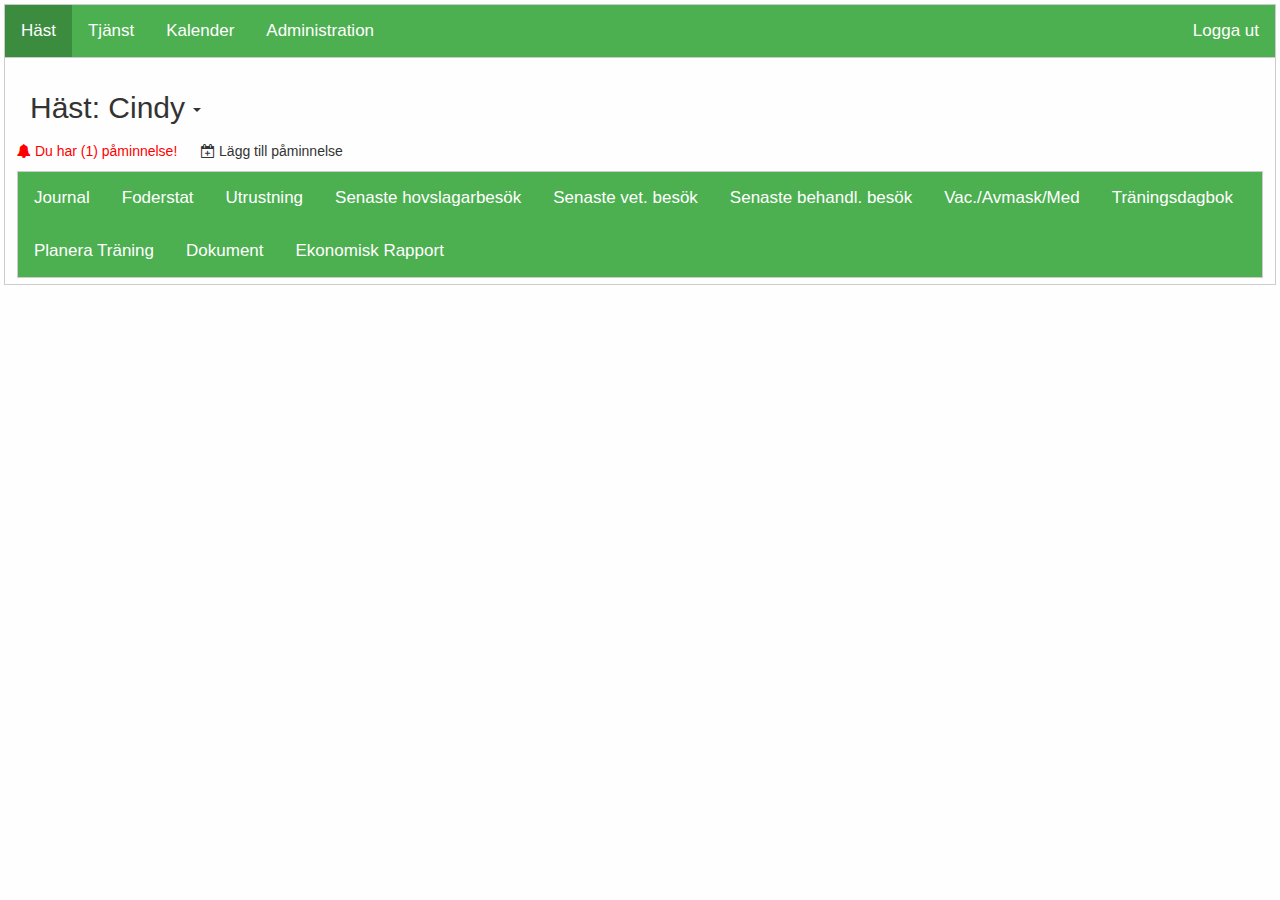
<file: admin.html>
<!DOCTYPE html>
<html>

<head>
    <meta charset="utf-8" />
    <link rel="stylesheet" href="https://maxcdn.bootstrapcdn.com/bootstrap/3.3.7/css/bootstrap.min.css">
    <link rel="stylesheet" href="./src/style.css">
    <script src="https://ajax.googleapis.com/ajax/libs/jquery/3.3.1/jquery.min.js"></script>
    <script src="./src/events.js"></script>
    <script src="./src/cindy.js"></script>
    <script src="./src/clayson.js"></script>
    <script src="./src/felo_z.js"></script>
    <script src="./src/claras_heart.js"></script>
    <script src="./src/functions.js"></script>
    <link rel='stylesheet' href='./packages/fullcalendar-3.9.0/fullcalendar.css' />
    <script src='./packages/moment.js'></script>
    <script src='./packages/fullcalendar-3.9.0/fullcalendar.js'></script>
    <link rel="shortcut icon" href="https://dbvjpegzift59.cloudfront.net/180040/563175-PQpjV.ico" />
    <script src="https://maxcdn.bootstrapcdn.com/bootstrap/3.3.7/js/bootstrap.min.js"></script>
    <link rel="stylesheet" href="https://cdnjs.cloudflare.com/ajax/libs/font-awesome/4.7.0/css/font-awesome.min.css">
    <title>STG Horse Organizer</title>
</head>

<body>
    <div class="tab">
        <button id="tab_horse">Häst</button>
        <button id="tab_service">Tjänst</button>
        <button id="tab_calendar">Kalender</button>
        <button id="tab_admin">Administration</button>
        <button  style="float:right" onclick="window.location.href='./login.html'">Logga ut</button>
    </div>
    <div id="horse_content" class="main_content">
        <div class="btn-group">
            <div class="btn dropdown-toggle" data-toggle="dropdown" href="#">
                <h2>Häst: Cindy <span class="caret"></span></h2>
            </div>
            <ul class="dropdown-menu">
                <li>Cindy</li>
                <li>Clayson</li>
                <li>Felo Z</li>
                <li>Clara´s Heart</li>
            </ul>
        </div>
        <div id="cindy">
            <div class="alert_bar">
                <p><span id="show_alert" class="warning"><i class="fa fa-bell"></i> Du har (1) påminnelse!</span> <span
                        id="add_alert" style="padding: 20px; cursor: pointer;"> <i class="fa fa-calendar-plus-o"></i>
                        Lägg till påminnelse</span></p>
            </div>
            <div class="tab">
                <button class="tablinks" onclick="openTab(event, 'Journal')">Journal</button>
                <button class="tablinks" onclick="openTab(event, 'Foderstat')">Foderstat</button>
                <button class="tablinks" onclick="openTab(event, 'Utrustning')">Utrustning</button>
                <button class="tablinks" onclick="openTab(event, 'hovslagarbesök')">Senaste hovslagarbesök</button>
                <button class="tablinks" onclick="openTab(event, 'vet')">Senaste vet. besök</button>
                <button class="tablinks" onclick="openTab(event, 'behandl')">Senaste behandl. besök</button>
                <button class="tablinks" onclick="openTab(event, 'Vac')">Vac./Avmask/Med</button>
                <button class="tablinks" onclick="openTab(event, 'Träningsdagbok')">Träningsdagbok</button>
                <button class="tablinks" onclick="openTab(event, 'Planera')">Planera Träning</button>
                <button class="tablinks" onclick="openTab(event, 'Dokument')">Dokument</button>
                <button class="tablinks" onclick="openTab(event, 'Rapporter')">Ekonomisk Rapport</button>

            </div>
            <div id="Journal" class="tabcontent">
                <div class="journal">
                   
                </div>
            </div>

            <div id="Foderstat" class="tabcontent">
                <div class="foder"></div>
                <button class="booking_button">Ändra</button>
            </div>




            <div id="Utrustning" class="tabcontent">
                <div class="gear">

                </div>
                <p><strong>Lägg till utrustning</strong></p>
                <textarea></textarea> <br />
                <button class="booking_button">Lägg till</button>

            </div>

            <div id="hovslagarbesök" class="tabcontent">
                    <div class="hov_hist">
                    
                    </div>
                <br />
                <button class="booking_button open_modal_with_alert">Lägg till och skicka till ekonomisk rapport</button>
            </div>

            <div id="vet" class="tabcontent">
                    <div class="vet_hist">
                    
                    </div>               
                <br />
                <button class="booking_button open_modal_with_alert">Lägg till och skicka till ekonomisk rapport</button>
            </div>

            <div id="behandl" class="tabcontent">
                    <div class="beh_hist">
                    
                    </div>   
                <br />
                <button class="booking_button open_modal_with_alert">Lägg till och skicka till ekonomisk rapport</button>
            </div>

            <div id="Vac" class="tabcontent">
                    <div class="med_hist">
                    
                    </div>   
            
                <br />
                <button class="booking_button open_modal_with_alert">Lägg till och skicka till ekonomisk rapport</button>
            </div>
            <div id="Dokument" class="tabcontent">
                <label for="upload_file">Ladda upp fil:</label>
                <input type="file" id="upload_file" name="upload_file">
                <div class="doc">
                    
                </div> 

            </div>
            <div id="Träningsdagbok" class="tabcontent">
                     
                <h3>Dagbok</h3>
                <div class="train_hist">
                    
                </div> 
                <br />
                <button class="booking_button open_modal1">Lägg till</button>
        </div>
        <div id="Rapporter" class="tabcontent">
                <div class="reports">
                    
                </div> 
        </div>
        <div id="Planera" class="tabcontent">
            <div class="side_by_side">
                <h3>Planera träning</h3>
                Typ av träning:
                <select id="traning_type">
                    <option>Vila</option>
                    <option>Longering</option>
                    <option>Tömkörning</option>
                    <option>Markarbete</option>
                    <option>Bomarbete</option>
                    <option>Hoppa</option>
                    <option>Rida ut</option>
                    <option>Vattenbandsträning</option>
                    <option>Vattenbandsträning</option>
                    <option>Intervaller</option>
                    <option>Galoppass</option>
                    <option>Lösgalopp</option>
                    <option>Löshoppning</option>
                </select>
                <input type="checkbox" id="plan_show_all_checkbok">Visa alla träningar<br><br>
                <br />
                <div></div>
                <strong>Ev. kommentar från tidigare träning: </strong><span id="training_comment" style="color:red"></span><br/><br/> 
                <input type="datetime-local" id="training_start" name="meeting-time">
                <br />
                <br />
                Längd:
                <input id="training_duration" type="number" min="1" step="1" />
                <br />
                <br />
                Kommentar: <br />
                <textarea id='comment_field_training' rows="4" cols="50"></textarea><br />
                <br />
                <button id="plan_button" class="booking_button">Spara träning</button>
                <br /> <br />
                </div>
            <div class="side_by_side">
                <div class="service_calendar calendar_small"></div>
            </div>
        </div>
    </div>

    </div>
    <div id="service_content" class="main_content">
        <h2>Tjänster</h2>
        <div class="tab">
            <button class="tablinks" onclick="openTab(event, 'Hovslagare')">Hovslagare</button>
            <button class="tablinks" onclick="openTab(event, 'Veterinär')">Veterinär</button>
            <button class="tablinks" onclick="openTab(event, 'Behandling')">Behandling/rehab</button>
            <button class="tablinks" onclick="openTab(event, 'Medicinsk')">Medicinsk behandling</button>
        </div>
        <div id="Hovslagare" class="tabcontent">
            <div class="side_by_side">
                Hovslagare:
                <select>
                    <option>Holmström</option>
                    <option>Andell</option>
                </select>
                </br></br>
                Häst:
                <select id="hov_horse">
                    <option>Cindy</option>
                    <option>Clayson</option>
                    <option>Felo Z</option>
                    <option>Clara´s Heart</option>
                </select>
                </br></br>
                Datum:
                <input type="date" id="hov_start" name="trip-start">
                <br /><br />
                <!-- Telefon:
            <input type="tel" name="usrtel">
            <br /><br />-->
                Kommentar:<br />
                <textarea id='comment_field' rows="4" cols="50"></textarea><br />
                <button id="booking_button_hovslagare" class="booking_button">Lägg till</button>
            </div>
            <div class="side_by_side">
                <div class="service_calendar calendar_small"></div>
            </div>
        </div>
        <div id="Veterinär" class="tabcontent">
            <div class="side_by_side">

                Veterinär:
                <select>
                    <option>Holmström</option>
                    <option>Andell</option>
                </select>
                </br></br>
                Häst:
                <select id="vet_horse">
                    <option>Cindy</option>
                    <option>Clayson</option>
                    <option>Felo Z</option>
                    <option>Clara´s Heart</option>
                </select>
                </br></br>
                Datum:
                <input id='vet_start' type="date" id="start" name="trip-start">
                <br /><br />
                Kommentar:<br />
                <textarea id='vet_comment_field' rows="4" cols="50"></textarea><br />
                <button id="vet_booking_button" booking_button" class="booking_button">Lägg till</button>
            </div>
            <div class="side_by_side">
                <div class="service_calendar calendar_small"></div>
            </div>
        </div>
        <div id="Behandling" class="tabcontent">
            <div class="side_by_side">
                Typ av behandling:
                <select>
                    <option>Behandling 1</option>
                    <option>Behandling 2</option>
                    <option>Behandling 3</option>
                </select>
                </br></br>
                Häst:
                <select id="beh_horse">
                    <option>Cindy</option>
                    <option>Clayson</option>
                    <option>Felo Z</option>
                    <option>Clara´s Heart</option>
                </select>
                </br></br>
                Datum:
                <input id='beh_start' type="date" id="start" name="trip-start">
                <br /><br />
                Kommentar:<br />
                <textarea id='beh_comment_field' rows="4" cols="50"></textarea><br />
                <button id='beh_booking_button' class="booking_button">Lägg till</button>
            </div>
            <div class="side_by_side">
                <div class="service_calendar calendar_small"></div>
            </div>
        </div>
        <div id="Medicinsk" class="tabcontent">
            <div class="side_by_side">
                Typ av med. behandling:
                <select>
                    <option>Behandling 1</option>
                    <option>Behandling 2</option>
                    <option>Behandling 3</option>
                </select>
                </br></br>
                Häst:
                <select id="med_horse">
                    <option>Cindy</option>
                    <option>Clayson</option>
                    <option>Felo Z</option>
                    <option>Clara´s Heart</option>
                </select>
                </br></br>
                Datum:
                <input type="date" id="med_start" name="trip-start">
                <br /><br />
                Kommentar:<br />
                <textarea id='med_comment_field' rows="4" cols="50"></textarea><br />
                <button id='med_booking_button' class="booking_button">Lägg till</button>
            </div>
            <div class="side_by_side">
                <div class="service_calendar calendar_small"></div>
            </div>
        </div>
    </div>
    <div id="calendar_content">
        <br />
        Visa:
        <select id="calendar_sort">
            <option>Alla</option>
            <option>Veterinär</option>
            <option>Hovslagare</option>
            <option>Behandling/Rehab</option>
            <option>Medicinsk Behandling</option>
            <option>Träning</option>
        </select>
        <br /><br />
        Häst:
        <select>
            <option>Alla</option>
        </select>

        <div id='calendar' class="service_calendar"></div>
    </div>

    <div id="admin_content" class="main_content">
        <br />
        <div class="tab">
            <button class="tablinks" onclick="openTab(event, 'AddHorse')">Lägg till/ta bort häst</button>
        </div>
        <div id="AddHorse" class="tabcontent">
          (Funktionalitet för att lägga till och ta bort hästar, samt koppla hästar till privatpersoner)
        </div>
    </div>


    <!-- The Modals -->
    <div id="modal1" class="modal">
        <!-- Modal content -->
        <div class="modal-content">
            <span class="modal_close close_modal_button">&times;</span>
            <h3>Lägg till inlägg</h3>
            Datum:<br />
            <input type="date" id="hov_start" name="trip-start">
            <br /><br />
            <span class="side_by_side">
                Typ:<br />
                <textarea rows="1"></textarea>
            </span>
            <span class="side_by_side">
                Kommentar:<br />
                <textarea></textarea>
            </span>
            <br /> <br /><br /><br />
            <button class="booking_button close_modal_button" style="float:right">Lägg till</button><button class="cancelbtn close_modal_button"
                style="float:right">Avbryt</button>
        </div>
    </div>

    <div id="modal_with_alert" class="modal">
        <!-- Modal content -->
        <div class="modal-content">
            <span class="modal_close close_modal_button">&times;</span>
            <h3>Lägg till inlägg</h3>
            Datum:<br />
            <input type="date" id="hov_start" name="trip-start">
            <br /><br />
            Kommentar:<br />
            <textarea></textarea>
            <br /><br />
            <span class="side_by_side">
                Lägg till påminnelse:<br />
                <input type="date" id="hov_start" name="trip-start">
            </span>
            <span class="side_by_side">
                Påminnelsemeddelande:<br />
                <textarea></textarea>
            </span>
            <br /> <br /><br /><br />
            <button class="booking_button close_modal_button" style="float:right">Lägg till</button><button class="cancelbtn close_modal_button"
                style="float:right">Avbryt</button>
        </div>
    </div>

    <div id="alert_modal" class="modal">
        <!-- Modal content -->
        <div class="modal-content">
            <span class="modal_close close_modal_button">&times;</span>
            <h3 class="warning">Påminnelse:</h3>
            <p>Hovslagare kl. 13 imorgon</p>
        </div>
    </div>
    <div id="add_alert_modal" class="modal">
        <!-- Modal content -->
        <div class="modal-content">
            <span class="modal_close close_modal_button">&times;</span>
            <h3>Lägg till Påminnelse</h3>
            Datum:<br />
            <input type="date" id="hov_start" name="trip-start">
            <br /><br />
            Påminnelsemeddelande:<br />
            <textarea></textarea>
            <br /><br />
            <br /> <br /><br /><br />
            <button class="booking_button close_modal_button" style="float:right">Lägg till</button><button class="cancelbtn close_modal_button"
                style="float:right">Avbryt</button>
        </div>
    </div>
    </div>


</body>

</html>
</file>
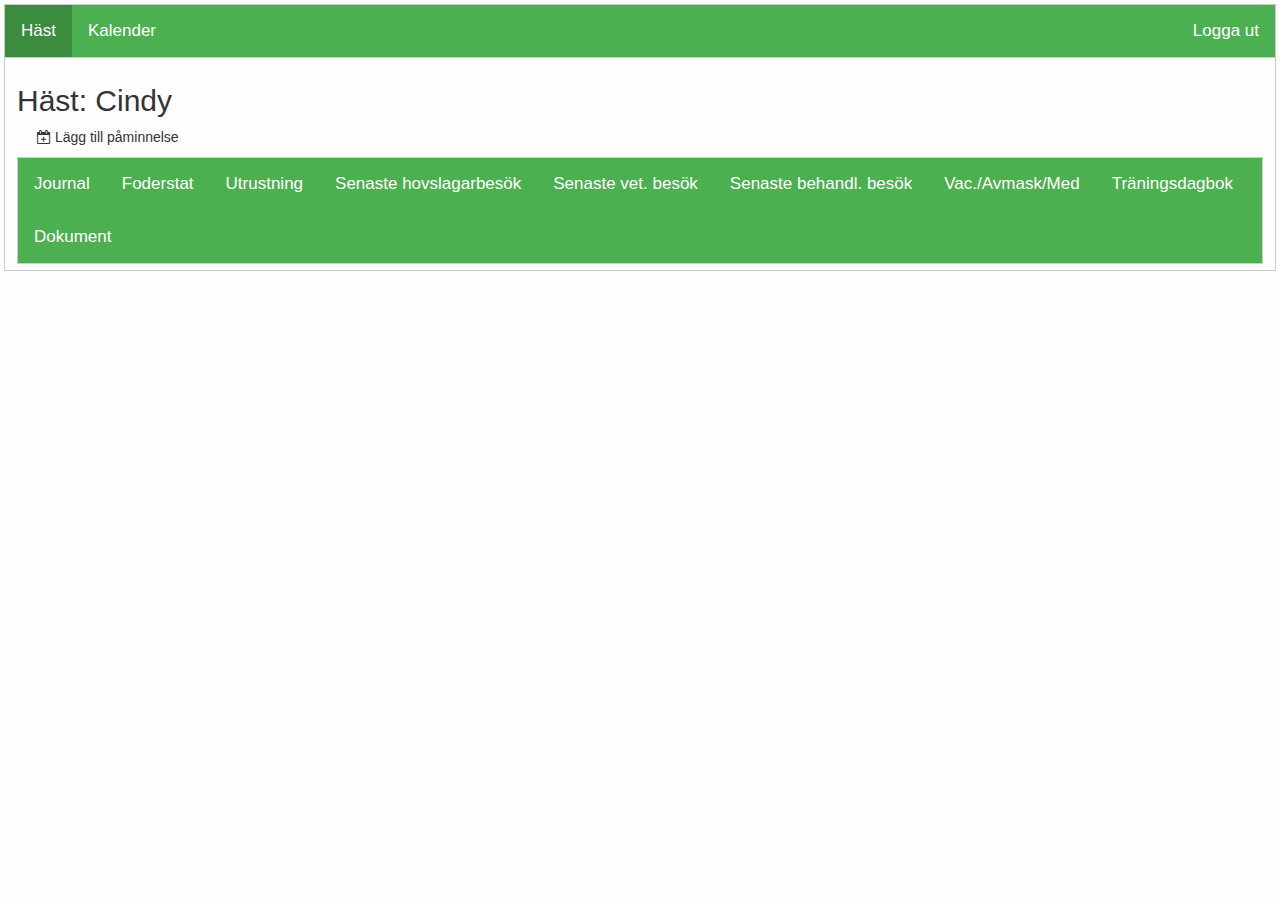
<file: privat.html>
<!DOCTYPE html>
<html>

<head>
    <meta charset="utf-8" />
    <link rel="stylesheet" href="https://maxcdn.bootstrapcdn.com/bootstrap/3.3.7/css/bootstrap.min.css">
    <link rel="stylesheet" href="./src/style.css">
    <script src="https://ajax.googleapis.com/ajax/libs/jquery/3.3.1/jquery.min.js"></script>
    <script src="./src/events.js"></script>
    <script src="./src/cindy.js"></script>
    <script src="./src/clayson.js"></script>
    <script src="./src/functions.js"></script>
    <link rel='stylesheet' href='./packages/fullcalendar-3.9.0/fullcalendar.css' />
    <script src='./packages/moment.js'></script>
    <script src='./packages/fullcalendar-3.9.0/fullcalendar.js'></script>
    <link rel="shortcut icon" href="https://dbvjpegzift59.cloudfront.net/180040/563175-PQpjV.ico" />
    <script src="https://maxcdn.bootstrapcdn.com/bootstrap/3.3.7/js/bootstrap.min.js"></script>
    <link rel="stylesheet" href="https://cdnjs.cloudflare.com/ajax/libs/font-awesome/4.7.0/css/font-awesome.min.css">
    <title>STG Horse Organizer</title>
</head>

<body>
    <div class="tab">
        <button id="tab_horse">Häst</button>
        <button id="tab_calendar">Kalender</button>
        <button  style="float:right" onclick="window.location.href='./login.html'">Logga ut</button>
    </div>
    <div id="horse_content" class="main_content">
        <div class="btn-group">
                <h2>Häst: Cindy </h2>
        </div>
        <div id="cindy">
            <div>
                <p><span
                        id="add_alert" style="padding: 20px; cursor: pointer;"> <i class="fa fa-calendar-plus-o"></i>
                        Lägg till påminnelse</span></p>
            </div>
            <div class="tab">
                <button class="tablinks" onclick="openTab(event, 'Journal')">Journal</button>
                <button class="tablinks" onclick="openTab(event, 'Foderstat')">Foderstat</button>
                <button class="tablinks" onclick="openTab(event, 'Utrustning')">Utrustning</button>
                <button class="tablinks" onclick="openTab(event, 'hovslagarbesök')">Senaste hovslagarbesök</button>
                <button class="tablinks" onclick="openTab(event, 'vet')">Senaste vet. besök</button>
                <button class="tablinks" onclick="openTab(event, 'behandl')">Senaste behandl. besök</button>
                <button class="tablinks" onclick="openTab(event, 'Vac')">Vac./Avmask/Med</button>
                <button class="tablinks" onclick="openTab(event, 'Träningsdagbok')">Träningsdagbok</button>
                <button class="tablinks" onclick="openTab(event, 'Dokument')">Dokument</button>

            </div>
            <div id="Journal" class="tabcontent">
                <div class="journal">
                   
                </div>
            </div>

            <div id="Foderstat" class="tabcontent">
                <div class="foder"></div>
            </div>



            <div id="Utrustning" class="tabcontent">
                <div class="gear">

                </div>


            </div>

            <div id="hovslagarbesök" class="tabcontent">
                    <div class="hov_hist">
                    
                    </div>
                <br />
            </div>

            <div id="vet" class="tabcontent">
                    <div class="vet_hist">
                    
                    </div>               
                <br />
            </div>

            <div id="behandl" class="tabcontent">
                    <div class="beh_hist">
                    
                    </div>   
                <br />
            </div>

            <div id="Vac" class="tabcontent">
                    <div class="med_hist">
                    
                    </div>   
            
                <br />
            </div>
            <div id="Dokument" class="tabcontent">
                <label for="upload_file">Ladda upp fil:</label>
                <input type="file" id="upload_file" name="upload_file">
                <div class="doc">
                    
                </div> 

            </div>
            <div id="Träningsdagbok" class="tabcontent">
                     
                <h3>Dagbok</h3>
                <div class="train_hist">
                    
                </div> 
                <br />
        </div>
    </div>
    
    </div>
    <div id="calendar_content">
        <br />
        Visa:
        <select id="private_sort">
            <option>Alla</option>
            <option>Veterinär</option>
            <option>Hovslagare</option>
            <option>Behandling/Rehab</option>
            <option>Medicinsk Behandling</option>
            <option>Träning</option>
        </select>
        <br /><br />

        <div id='calendar' class="private_calendar"></div>
    </div>



    <!-- The Modals -->
    <div id="modal1" class="modal">
        <!-- Modal content -->
        <div class="modal-content">
            <span class="modal_close close_modal_button">&times;</span>
            <h3>Lägg till inlägg</h3>
            Datum:<br />
            <input type="date" id="hov_start" name="trip-start">
            <br /><br />
            <span class="side_by_side">
                Typ:<br />
                <textarea rows="1"></textarea>
            </span>
            <span class="side_by_side">
                Kommentar:<br />
                <textarea></textarea>
            </span>
            <br /> <br /><br /><br />
            <button class="booking_button close_modal_button" style="float:right">Lägg till</button><button class="cancelbtn close_modal_button"
                style="float:right">Avbryt</button>
        </div>
    </div>

    <div id="modal_with_alert" class="modal">
        <!-- Modal content -->
        <div class="modal-content">
            <span class="modal_close close_modal_button">&times;</span>
            <h3>Lägg till inlägg</h3>
            Datum:<br />
            <input type="date" id="hov_start" name="trip-start">
            <br /><br />
            Kommentar:<br />
            <textarea></textarea>
            <br /><br />
            <span class="side_by_side">
                Lägg till påminnelse:<br />
                <input type="date" id="hov_start" name="trip-start">
            </span>
            <span class="side_by_side">
                Påminnelsemeddelande:<br />
                <textarea></textarea>
            </span>
            <br /> <br /><br /><br />
            <button class="booking_button close_modal_button" style="float:right">Lägg till</button><button class="cancelbtn close_modal_button"
                style="float:right">Avbryt</button>
        </div>
    </div>

    <div id="alert_modal" class="modal">
        <!-- Modal content -->
        <div class="modal-content">
            <span class="modal_close close_modal_button">&times;</span>
            <h3 class="warning">Påminnelse:</h3>
            <p>Hovslagare kl. 13 imorgon</p>
        </div>
    </div>
    <div id="add_alert_modal" class="modal">
        <!-- Modal content -->
        <div class="modal-content">
            <span class="modal_close close_modal_button">&times;</span>
            <h3>Lägg till nelse</h3>
            Datum:<br />
            <input type="date" id="hov_start" name="trip-start">
            <br /><br />
            Påminnelsemeddelande:<br />
            <textarea></textarea>
            <br /><br />
            <br /> <br /><br /><br />
            <button class="booking_button close_modal_button" style="float:right">Lägg till</button><button class="cancelbtn close_modal_button"
                style="float:right">Avbryt</button>
        </div>
    </div>
    </div>


</body>

</html>
</file>
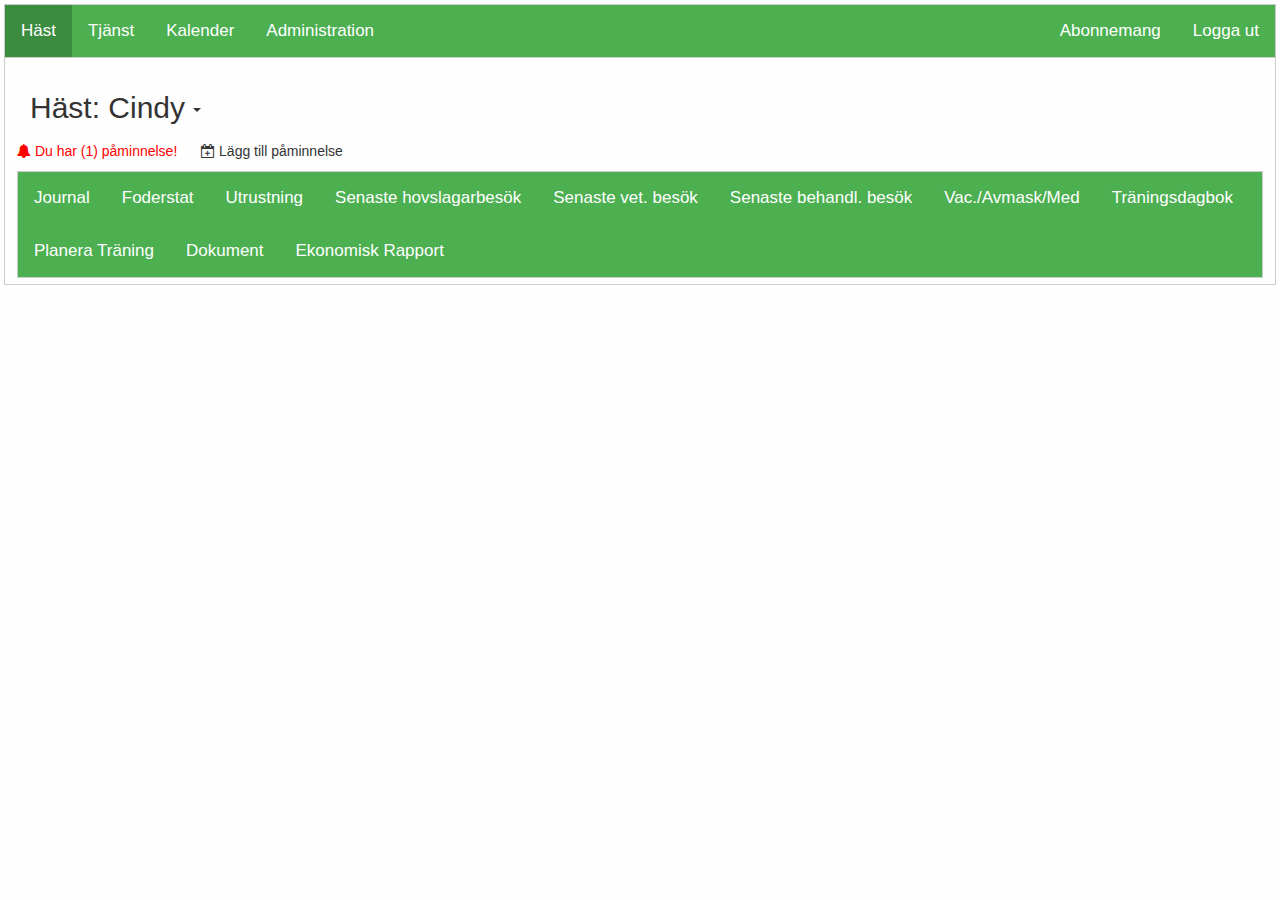
<file: docs/admin.html>
<!DOCTYPE html>
<html>

<head>
    <meta charset="utf-8" />
    <link rel="stylesheet" href="https://maxcdn.bootstrapcdn.com/bootstrap/3.3.7/css/bootstrap.min.css">
    <link rel="stylesheet" href="./src/style.css">
    <script src="https://ajax.googleapis.com/ajax/libs/jquery/3.3.1/jquery.min.js"></script>
    <script src="./src/events.js"></script>
    <script src="./src/cindy.js"></script>
    <script src="./src/clayson.js"></script>
    <script src="./src/felo_z.js"></script>
    <script src="./src/claras_heart.js"></script>
    <script src="./src/functions.js"></script>
    <link rel='stylesheet' href='./packages/fullcalendar-3.9.0/fullcalendar.css' />
    <script src='./packages/moment.js'></script>
    <script src='./packages/fullcalendar-3.9.0/fullcalendar.js'></script>
    <link rel="shortcut icon" href="https://dbvjpegzift59.cloudfront.net/180040/563175-PQpjV.ico" />
    <script src="https://maxcdn.bootstrapcdn.com/bootstrap/3.3.7/js/bootstrap.min.js"></script>
    <link rel="stylesheet" href="https://cdnjs.cloudflare.com/ajax/libs/font-awesome/4.7.0/css/font-awesome.min.css">
    <title>STG Horse Organizer</title>
</head>

<body>
    <div class="tab">
        <button id="tab_horse">Häst</button>
        <button id="tab_service">Tjänst</button>
        <button id="tab_calendar">Kalender</button>
        <button id="tab_admin">Administration</button>
        <button  style="float:right" onclick="window.location.href='./index.html'">Logga ut</button>
        <button id="tab_abonnemang"  style="float:right">Abonnemang</button>
    </div>
    <div id="horse_content" class="main_content">
        <div class="btn-group">
            <div class="btn dropdown-toggle" data-toggle="dropdown" href="#">
                <h2>Häst: Cindy <span class="caret"></span></h2>
            </div>
            <ul class="dropdown-menu">
                <li>Cindy</li>
                <li>Clayson</li>
                <li>Felo Z</li>
                <li>Clara´s Heart</li>
            </ul>
        </div>
        <div id="cindy">
            <div class="alert_bar">
                <p><span id="show_alert" class="warning"><i class="fa fa-bell"></i> Du har (1) påminnelse!</span> <span
                        id="add_alert" style="padding: 20px; cursor: pointer;"> <i class="fa fa-calendar-plus-o"></i>
                        Lägg till påminnelse</span></p>
            </div>
            <div class="tab">
                <button class="tablinks" onclick="openTab(event, 'Journal')">Journal</button>
                <button class="tablinks" onclick="openTab(event, 'Foderstat')">Foderstat</button>
                <button class="tablinks" onclick="openTab(event, 'Utrustning')">Utrustning</button>
                <button class="tablinks" onclick="openTab(event, 'hovslagarbesök')">Senaste hovslagarbesök</button>
                <button class="tablinks" onclick="openTab(event, 'vet')">Senaste vet. besök</button>
                <button class="tablinks" onclick="openTab(event, 'behandl')">Senaste behandl. besök</button>
                <button class="tablinks" onclick="openTab(event, 'Vac')">Vac./Avmask/Med</button>
                <button class="tablinks" onclick="openTab(event, 'Träningsdagbok')">Träningsdagbok</button>
                <button class="tablinks" onclick="openTab(event, 'Planera')">Planera Träning</button>
                <button class="tablinks" onclick="openTab(event, 'Dokument')">Dokument</button>
                <button class="tablinks" onclick="openTab(event, 'Rapporter')">Ekonomisk Rapport</button>

            </div>
            <div id="Journal" class="tabcontent">
                <div class="journal">
                   
                </div>
            </div>

            <div id="Foderstat" class="tabcontent">
                <div class="foder"></div>
                <button class="booking_button">Ändra</button>
            </div>




            <div id="Utrustning" class="tabcontent">
                <div class="gear">

                </div>
                <p><strong>Lägg till utrustning</strong></p>
                <textarea></textarea> <br />
                <button class="booking_button">Lägg till</button>

            </div>

            <div id="hovslagarbesök" class="tabcontent">
                    <div class="hov_hist">
                    
                    </div>
                <br />
                <button class="booking_button open_modal_with_alert">Lägg till och skicka till ekonomisk rapport</button>
            </div>

            <div id="vet" class="tabcontent">
                    <div class="vet_hist">
                    
                    </div>               
                <br />
                <button class="booking_button open_modal_with_alert">Lägg till och skicka till ekonomisk rapport</button>
            </div>

            <div id="behandl" class="tabcontent">
                    <div class="beh_hist">
                    
                    </div>   
                <br />
                <button class="booking_button open_modal_with_alert">Lägg till och skicka till ekonomisk rapport</button>
            </div>

            <div id="Vac" class="tabcontent">
                    <div class="med_hist">
                    
                    </div>   
            
                <br />
                <button class="booking_button open_modal_with_alert">Lägg till och skicka till ekonomisk rapport</button>
            </div>
            <div id="Dokument" class="tabcontent">
                <label for="upload_file">Ladda upp fil:</label>
                <input type="file" id="upload_file" name="upload_file">
                <div class="doc">
                    
                </div> 

            </div>
            <div id="Träningsdagbok" class="tabcontent">
                     
                <h3>Dagbok</h3>
                <div class="train_hist">
                    
                </div> 
                <br />
                <button class="booking_button open_modal1">Lägg till</button>
        </div>
        <div id="Rapporter" class="tabcontent">
                <div class="reports">
                    
                </div> 
        </div>
        <div id="Planera" class="tabcontent">
            <div class="side_by_side">
                <h3>Planera träning</h3>
                Typ av träning:
                <select id="traning_type">
                    <option>Vila</option>
                    <option>Longering</option>
                    <option>Tömkörning</option>
                    <option>Markarbete</option>
                    <option>Bomarbete</option>
                    <option>Hoppa</option>
                    <option>Rida ut</option>
                    <option>Vattenbandsträning</option>
                    <option>Vattenbandsträning</option>
                    <option>Intervaller</option>
                    <option>Galoppass</option>
                    <option>Lösgalopp</option>
                    <option>Löshoppning</option>
                </select>
                <input type="checkbox" id="plan_show_all_checkbok">Visa alla träningar<br><br>
                <br />
                <div></div>
                <strong>Ev. kommentar från tidigare träning: </strong><span id="training_comment" style="color:red"></span><br/><br/> 
                <input type="datetime-local" id="training_start" name="meeting-time">
                <br />
                <br />
                Längd:
                <input id="training_duration" type="number" min="1" step="1" />
                <br />
                <br />
                Kommentar: <br />
                <textarea id='comment_field_training' rows="4" cols="50"></textarea><br />
                <br />
                <button id="plan_button" class="booking_button">Spara träning</button>
                <br /> <br />
                </div>
            <div class="side_by_side">
                <div class="service_calendar calendar_small"></div>
            </div>
        </div>
    </div>

    </div>
    <div id="service_content" class="main_content">
        <h2>Tjänster</h2>
        <div class="tab">
            <button class="tablinks" onclick="openTab(event, 'Hovslagare')">Hovslagare</button>
            <button class="tablinks" onclick="openTab(event, 'Veterinär')">Veterinär</button>
            <button class="tablinks" onclick="openTab(event, 'Behandling')">Behandling/rehab</button>
            <button class="tablinks" onclick="openTab(event, 'Medicinsk')">Medicinsk behandling</button>
        </div>
        <div id="Hovslagare" class="tabcontent">
            <div class="side_by_side">
                Hovslagare:
                <select>
                    <option>Holmström</option>
                    <option>Andell</option>
                </select>
                </br></br>
                Häst:
                <select id="hov_horse">
                    <option>Cindy</option>
                    <option>Clayson</option>
                    <option>Felo Z</option>
                    <option>Clara´s Heart</option>
                </select>
                </br></br>
                Datum:
                <input type="date" id="hov_start" name="trip-start">
                <br /><br />
                <!-- Telefon:
            <input type="tel" name="usrtel">
            <br /><br />-->
                Kommentar:<br />
                <textarea id='comment_field' rows="4" cols="50"></textarea><br />
                <button id="booking_button_hovslagare" class="booking_button">Lägg till</button>
            </div>
            <div class="side_by_side">
                <div class="service_calendar calendar_small"></div>
            </div>
        </div>
        <div id="Veterinär" class="tabcontent">
            <div class="side_by_side">

                Veterinär:
                <select>
                    <option>Holmström</option>
                    <option>Andell</option>
                </select>
                </br></br>
                Häst:
                <select id="vet_horse">
                    <option>Cindy</option>
                    <option>Clayson</option>
                    <option>Felo Z</option>
                    <option>Clara´s Heart</option>
                </select>
                </br></br>
                Datum:
                <input id='vet_start' type="date" id="start" name="trip-start">
                <br /><br />
                Kommentar:<br />
                <textarea id='vet_comment_field' rows="4" cols="50"></textarea><br />
                <button id="vet_booking_button" booking_button" class="booking_button">Lägg till</button>
            </div>
            <div class="side_by_side">
                <div class="service_calendar calendar_small"></div>
            </div>
        </div>
        <div id="Behandling" class="tabcontent">
            <div class="side_by_side">
                Typ av behandling:
                <select>
                    <option>Behandling 1</option>
                    <option>Behandling 2</option>
                    <option>Behandling 3</option>
                </select>
                </br></br>
                Häst:
                <select id="beh_horse">
                    <option>Cindy</option>
                    <option>Clayson</option>
                    <option>Felo Z</option>
                    <option>Clara´s Heart</option>
                </select>
                </br></br>
                Datum:
                <input id='beh_start' type="date" id="start" name="trip-start">
                <br /><br />
                Kommentar:<br />
                <textarea id='beh_comment_field' rows="4" cols="50"></textarea><br />
                <button id='beh_booking_button' class="booking_button">Lägg till</button>
            </div>
            <div class="side_by_side">
                <div class="service_calendar calendar_small"></div>
            </div>
        </div>
        <div id="Medicinsk" class="tabcontent">
            <div class="side_by_side">
                Typ av med. behandling:
                <select>
                    <option>Behandling 1</option>
                    <option>Behandling 2</option>
                    <option>Behandling 3</option>
                </select>
                </br></br>
                Häst:
                <select id="med_horse">
                    <option>Cindy</option>
                    <option>Clayson</option>
                    <option>Felo Z</option>
                    <option>Clara´s Heart</option>
                </select>
                </br></br>
                Datum:
                <input type="date" id="med_start" name="trip-start">
                <br /><br />
                Kommentar:<br />
                <textarea id='med_comment_field' rows="4" cols="50"></textarea><br />
                <button id='med_booking_button' class="booking_button">Lägg till</button>
            </div>
            <div class="side_by_side">
                <div class="service_calendar calendar_small"></div>
            </div>
        </div>
    </div>
    <div id="calendar_content">
        <br />
        Visa:
        <select id="calendar_sort">
            <option>Alla</option>
            <option>Veterinär</option>
            <option>Hovslagare</option>
            <option>Behandling/Rehab</option>
            <option>Medicinsk Behandling</option>
            <option>Träning</option>
        </select>
        <br /><br />
        Häst:
        <select>
            <option>Alla</option>
        </select>

        <div id='calendar' class="service_calendar"></div>
    </div>

    <div id="admin_content" class="main_content">
        <br />
        <div class="tab">
            <button class="tablinks" onclick="openTab(event, 'AddHorse')">Lägg till/ta bort häst</button>
        </div>
        <div id="AddHorse" class="tabcontent">
          (Funktionalitet för att lägga till och ta bort hästar, samt koppla hästar till privatpersoner)
        </div>
    </div>


    <div id="abonnemang_content" class="main_content">
                <h3>Nuvarande abonnemang: <strong>Företag Level 2</strong></h3>
                <p>Upp till 10 användare ( anställda inkl. administratör). <br/>
                        0-5 hästar 160:-/ månad <br/>
                        6-15 hästar 205:-/ månad <br/>
                        16-25 hästar 305:-/ månad <br/>
                        26-40 hästar 580:-/ månad</p>
                        <button class="booking_button">Byt abonnemang</button>
    </div>
    


    <!-- The Modals -->
    <div id="modal1" class="modal">
        <!-- Modal content -->
        <div class="modal-content">
            <span class="modal_close close_modal_button">&times;</span>
            <h3>Lägg till inlägg</h3>
            Datum:<br />
            <input type="date" id="hov_start" name="trip-start">
            <br /><br />
            <span class="side_by_side">
                Typ:<br />
                <textarea rows="1"></textarea>
            </span>
            <span class="side_by_side">
                Kommentar:<br />
                <textarea></textarea>
            </span>
            <br /> <br /><br /><br />
            <button class="booking_button close_modal_button" style="float:right">Lägg till</button><button class="cancelbtn close_modal_button"
                style="float:right">Avbryt</button>
        </div>
    </div>

    <div id="modal_with_alert" class="modal">
        <!-- Modal content -->
        <div class="modal-content">
            <span class="modal_close close_modal_button">&times;</span>
            <h3>Lägg till inlägg</h3>
            Datum:<br />
            <input type="date" id="hov_start" name="trip-start">
            <br /><br />
            Kommentar:<br />
            <textarea></textarea>
            <br /><br />
            <span class="side_by_side">
                Lägg till påminnelse:<br />
                <input type="date" id="hov_start" name="trip-start">
            </span>
            <span class="side_by_side">
                Påminnelsemeddelande:<br />
                <textarea></textarea>
            </span>
            <br /> <br /><br /><br />
            <button class="booking_button close_modal_button" style="float:right">Lägg till</button><button class="cancelbtn close_modal_button"
                style="float:right">Avbryt</button>
        </div>
    </div>

    <div id="alert_modal" class="modal">
        <!-- Modal content -->
        <div class="modal-content">
            <span class="modal_close close_modal_button">&times;</span>
            <h3 class="warning">Påminnelse:</h3>
            <p>Hovslagare kl. 13 imorgon</p>
        </div>
    </div>
    <div id="add_alert_modal" class="modal">
        <!-- Modal content -->
        <div class="modal-content">
            <span class="modal_close close_modal_button">&times;</span>
            <h3>Lägg till Påminnelse</h3>
            Datum:<br />
            <input type="date" id="hov_start" name="trip-start">
            <br /><br />
            Påminnelsemeddelande:<br />
            <textarea></textarea>
            <br /><br />
            <br /> <br /><br /><br />
            <button class="booking_button close_modal_button" style="float:right">Lägg till</button><button class="cancelbtn close_modal_button"
                style="float:right">Avbryt</button>
        </div>
    </div>
    </div>


</body>

</html>
</file>
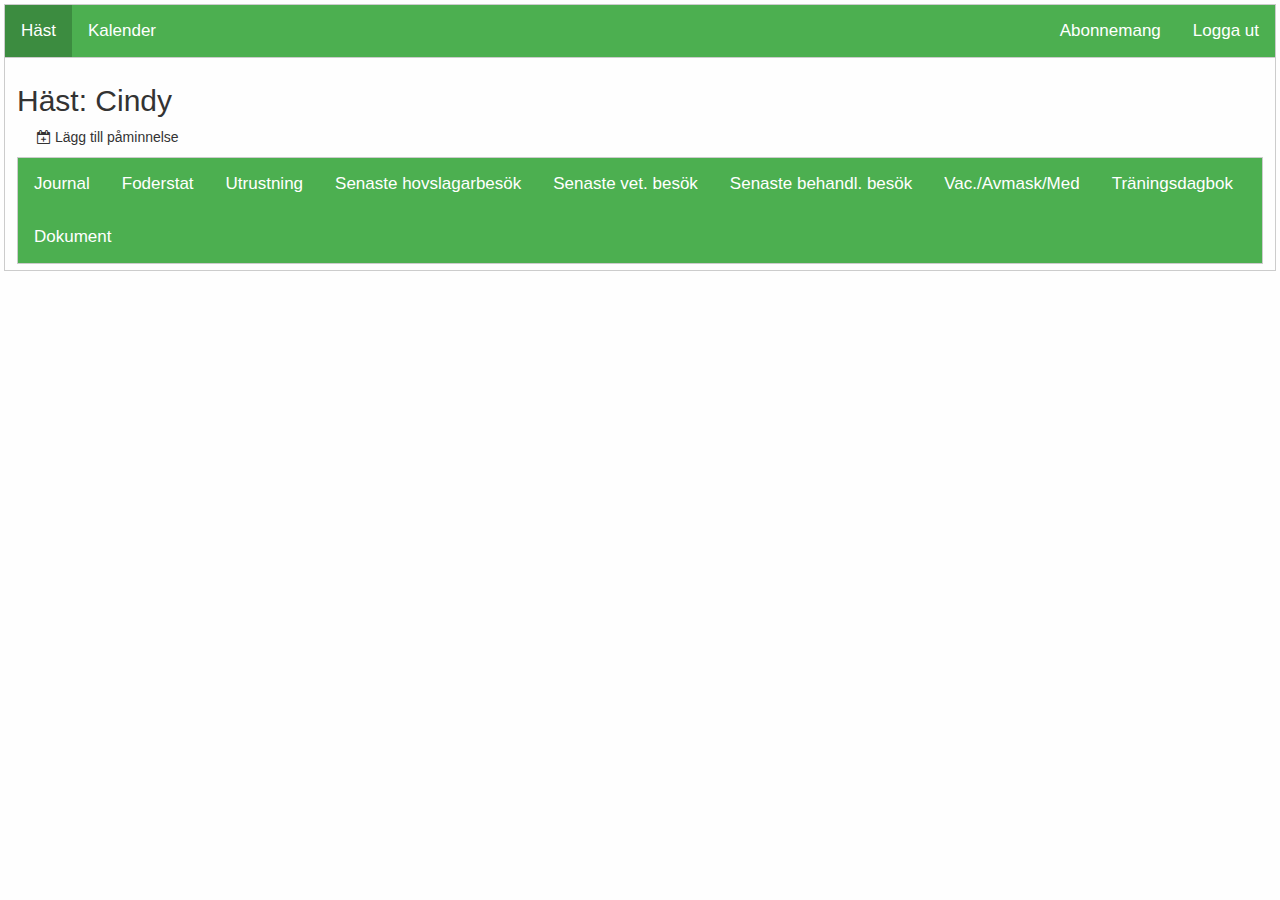
<file: docs/privat.html>
<!DOCTYPE html>
<html>

<head>
    <meta charset="utf-8" />
    <link rel="stylesheet" href="https://maxcdn.bootstrapcdn.com/bootstrap/3.3.7/css/bootstrap.min.css">
    <link rel="stylesheet" href="./src/style.css">
    <script src="https://ajax.googleapis.com/ajax/libs/jquery/3.3.1/jquery.min.js"></script>
    <script src="./src/events.js"></script>
    <script src="./src/cindy.js"></script>
    <script src="./src/clayson.js"></script>
    <script src="./src/functions.js"></script>
    <link rel='stylesheet' href='./packages/fullcalendar-3.9.0/fullcalendar.css' />
    <script src='./packages/moment.js'></script>
    <script src='./packages/fullcalendar-3.9.0/fullcalendar.js'></script>
    <link rel="shortcut icon" href="https://dbvjpegzift59.cloudfront.net/180040/563175-PQpjV.ico" />
    <script src="https://maxcdn.bootstrapcdn.com/bootstrap/3.3.7/js/bootstrap.min.js"></script>
    <link rel="stylesheet" href="https://cdnjs.cloudflare.com/ajax/libs/font-awesome/4.7.0/css/font-awesome.min.css">
    <title>STG Horse Organizer</title>
</head>

<body>
    <div class="tab">
        <button id="tab_horse">Häst</button>
        <button id="tab_calendar">Kalender</button>
        <button  style="float:right" onclick="window.location.href='./index.html'">Logga ut</button>
        <button id="tab_abonnemang"  style="float:right">Abonnemang</button>

    </div>
    <div id="horse_content" class="main_content">
        <div class="btn-group">
                <h2>Häst: Cindy </h2>
        </div>
        <div id="cindy">
            <div>
                <p><span
                        id="add_alert" style="padding: 20px; cursor: pointer;"> <i class="fa fa-calendar-plus-o"></i>
                        Lägg till påminnelse</span></p>
            </div>
            <div class="tab">
                <button class="tablinks" onclick="openTab(event, 'Journal')">Journal</button>
                <button class="tablinks" onclick="openTab(event, 'Foderstat')">Foderstat</button>
                <button class="tablinks" onclick="openTab(event, 'Utrustning')">Utrustning</button>
                <button class="tablinks" onclick="openTab(event, 'hovslagarbesök')">Senaste hovslagarbesök</button>
                <button class="tablinks" onclick="openTab(event, 'vet')">Senaste vet. besök</button>
                <button class="tablinks" onclick="openTab(event, 'behandl')">Senaste behandl. besök</button>
                <button class="tablinks" onclick="openTab(event, 'Vac')">Vac./Avmask/Med</button>
                <button class="tablinks" onclick="openTab(event, 'Träningsdagbok')">Träningsdagbok</button>
                <button class="tablinks" onclick="openTab(event, 'Dokument')">Dokument</button>

            </div>
            <div id="Journal" class="tabcontent">
                <div class="journal">
                   
                </div>
            </div>

            <div id="Foderstat" class="tabcontent">
                <div class="foder"></div>
            </div>



            <div id="Utrustning" class="tabcontent">
                <div class="gear">

                </div>


            </div>

            <div id="hovslagarbesök" class="tabcontent">
                    <div class="hov_hist">
                    
                    </div>
                <br />
            </div>

            <div id="vet" class="tabcontent">
                    <div class="vet_hist">
                    
                    </div>               
                <br />
            </div>

            <div id="behandl" class="tabcontent">
                    <div class="beh_hist">
                    
                    </div>   
                <br />
            </div>

            <div id="Vac" class="tabcontent">
                    <div class="med_hist">
                    
                    </div>   
            
                <br />
            </div>
            <div id="Dokument" class="tabcontent">
                <label for="upload_file">Ladda upp fil:</label>
                <input type="file" id="upload_file" name="upload_file">
                <div class="doc">
                    
                </div> 

            </div>
            <div id="Träningsdagbok" class="tabcontent">
                     
                <h3>Dagbok</h3>
                <div class="train_hist">
                    
                </div> 
                <br />
        </div>
    </div>
    
    </div>
    <div id="calendar_content">
        <br />
        Visa:
        <select id="private_sort">
            <option>Alla</option>
            <option>Veterinär</option>
            <option>Hovslagare</option>
            <option>Behandling/Rehab</option>
            <option>Medicinsk Behandling</option>
            <option>Träning</option>
        </select>
        <br /><br />

        <div id='calendar' class="private_calendar"></div>
    </div>

    <div id="abonnemang_content" class="main_content">
            <h3>Nuvarande abonnemang: <strong>Privatperson</strong></h3>
            <p>
                    1-2 hästar  39:-/ månad<br/>
                    Tillägg 1 häst 15:-, (Max tillägg 2 hästar)<br/>
                    Tillägg 1 användare 10:- (Max tillägg 1 användare)
                    
            </p>
                    <button class="booking_button">Byt abonnemang</button>
        </div>



    <!-- The Modals -->
    <div id="modal1" class="modal">
        <!-- Modal content -->
        <div class="modal-content">
            <span class="modal_close close_modal_button">&times;</span>
            <h3>Lägg till inlägg</h3>
            Datum:<br />
            <input type="date" id="hov_start" name="trip-start">
            <br /><br />
            <span class="side_by_side">
                Typ:<br />
                <textarea rows="1"></textarea>
            </span>
            <span class="side_by_side">
                Kommentar:<br />
                <textarea></textarea>
            </span>
            <br /> <br /><br /><br />
            <button class="booking_button close_modal_button" style="float:right">Lägg till</button><button class="cancelbtn close_modal_button"
                style="float:right">Avbryt</button>
        </div>
    </div>

    <div id="modal_with_alert" class="modal">
        <!-- Modal content -->
        <div class="modal-content">
            <span class="modal_close close_modal_button">&times;</span>
            <h3>Lägg till inlägg</h3>
            Datum:<br />
            <input type="date" id="hov_start" name="trip-start">
            <br /><br />
            Kommentar:<br />
            <textarea></textarea>
            <br /><br />
            <span class="side_by_side">
                Lägg till påminnelse:<br />
                <input type="date" id="hov_start" name="trip-start">
            </span>
            <span class="side_by_side">
                Påminnelsemeddelande:<br />
                <textarea></textarea>
            </span>
            <br /> <br /><br /><br />
            <button class="booking_button close_modal_button" style="float:right">Lägg till</button><button class="cancelbtn close_modal_button"
                style="float:right">Avbryt</button>
        </div>
    </div>

    <div id="alert_modal" class="modal">
        <!-- Modal content -->
        <div class="modal-content">
            <span class="modal_close close_modal_button">&times;</span>
            <h3 class="warning">Påminnelse:</h3>
            <p>Hovslagare kl. 13 imorgon</p>
        </div>
    </div>
    <div id="add_alert_modal" class="modal">
        <!-- Modal content -->
        <div class="modal-content">
            <span class="modal_close close_modal_button">&times;</span>
            <h3>Lägg till nelse</h3>
            Datum:<br />
            <input type="date" id="hov_start" name="trip-start">
            <br /><br />
            Påminnelsemeddelande:<br />
            <textarea></textarea>
            <br /><br />
            <br /> <br /><br /><br />
            <button class="booking_button close_modal_button" style="float:right">Lägg till</button><button class="cancelbtn close_modal_button"
                style="float:right">Avbryt</button>
        </div>
    </div>
    </div>


</body>

</html>
</file>
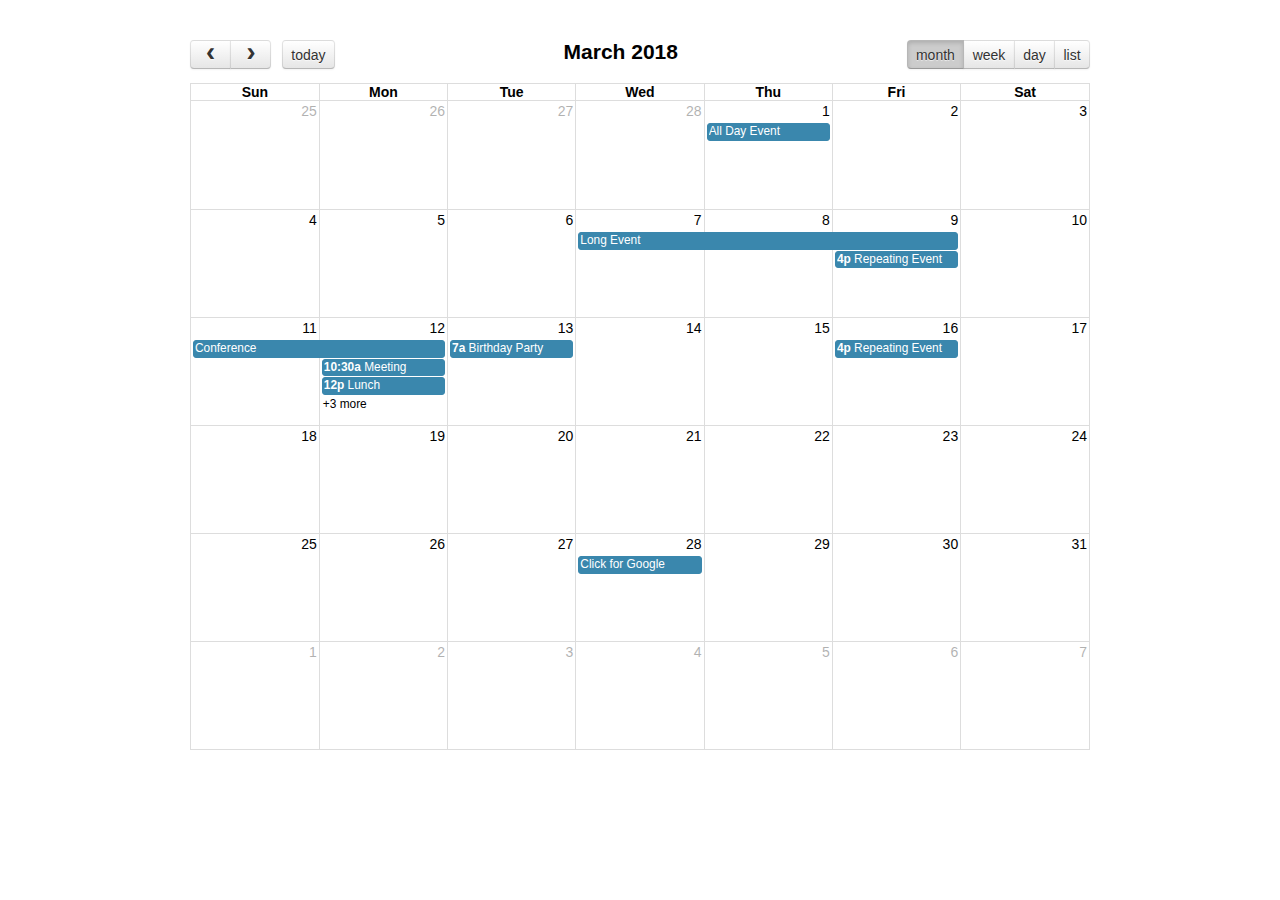
<file: packages/fullcalendar-3.9.0/demos/agenda-views.html>
<!DOCTYPE html>
<html>
<head>
<meta charset='utf-8' />
<link href='../fullcalendar.min.css' rel='stylesheet' />
<link href='../fullcalendar.print.min.css' rel='stylesheet' media='print' />
<script src='../lib/moment.min.js'></script>
<script src='../lib/jquery.min.js'></script>
<script src='../fullcalendar.min.js'></script>
<script>

  $(document).ready(function() {

    $('#calendar').fullCalendar({
      header: {
        left: 'prev,next today',
        center: 'title',
        right: 'month,agendaWeek,agendaDay,listWeek'
      },
      defaultDate: '2018-03-12',
      navLinks: true, // can click day/week names to navigate views
      editable: true,
      eventLimit: true, // allow "more" link when too many events
      events: [
        {
          title: 'All Day Event',
          start: '2018-03-01',
        },
        {
          title: 'Long Event',
          start: '2018-03-07',
          end: '2018-03-10'
        },
        {
          id: 999,
          title: 'Repeating Event',
          start: '2018-03-09T16:00:00'
        },
        {
          id: 999,
          title: 'Repeating Event',
          start: '2018-03-16T16:00:00'
        },
        {
          title: 'Conference',
          start: '2018-03-11',
          end: '2018-03-13'
        },
        {
          title: 'Meeting',
          start: '2018-03-12T10:30:00',
          end: '2018-03-12T12:30:00'
        },
        {
          title: 'Lunch',
          start: '2018-03-12T12:00:00'
        },
        {
          title: 'Meeting',
          start: '2018-03-12T14:30:00'
        },
        {
          title: 'Happy Hour',
          start: '2018-03-12T17:30:00'
        },
        {
          title: 'Dinner',
          start: '2018-03-12T20:00:00'
        },
        {
          title: 'Birthday Party',
          start: '2018-03-13T07:00:00'
        },
        {
          title: 'Click for Google',
          url: 'http://google.com/',
          start: '2018-03-28'
        }
      ]
    });

  });

</script>
<style>

  body {
    margin: 40px 10px;
    padding: 0;
    font-family: "Lucida Grande",Helvetica,Arial,Verdana,sans-serif;
    font-size: 14px;
  }

  #calendar {
    max-width: 900px;
    margin: 0 auto;
  }

</style>
</head>
<body>

  <div id='calendar'></div>

</body>
</html>
</file>
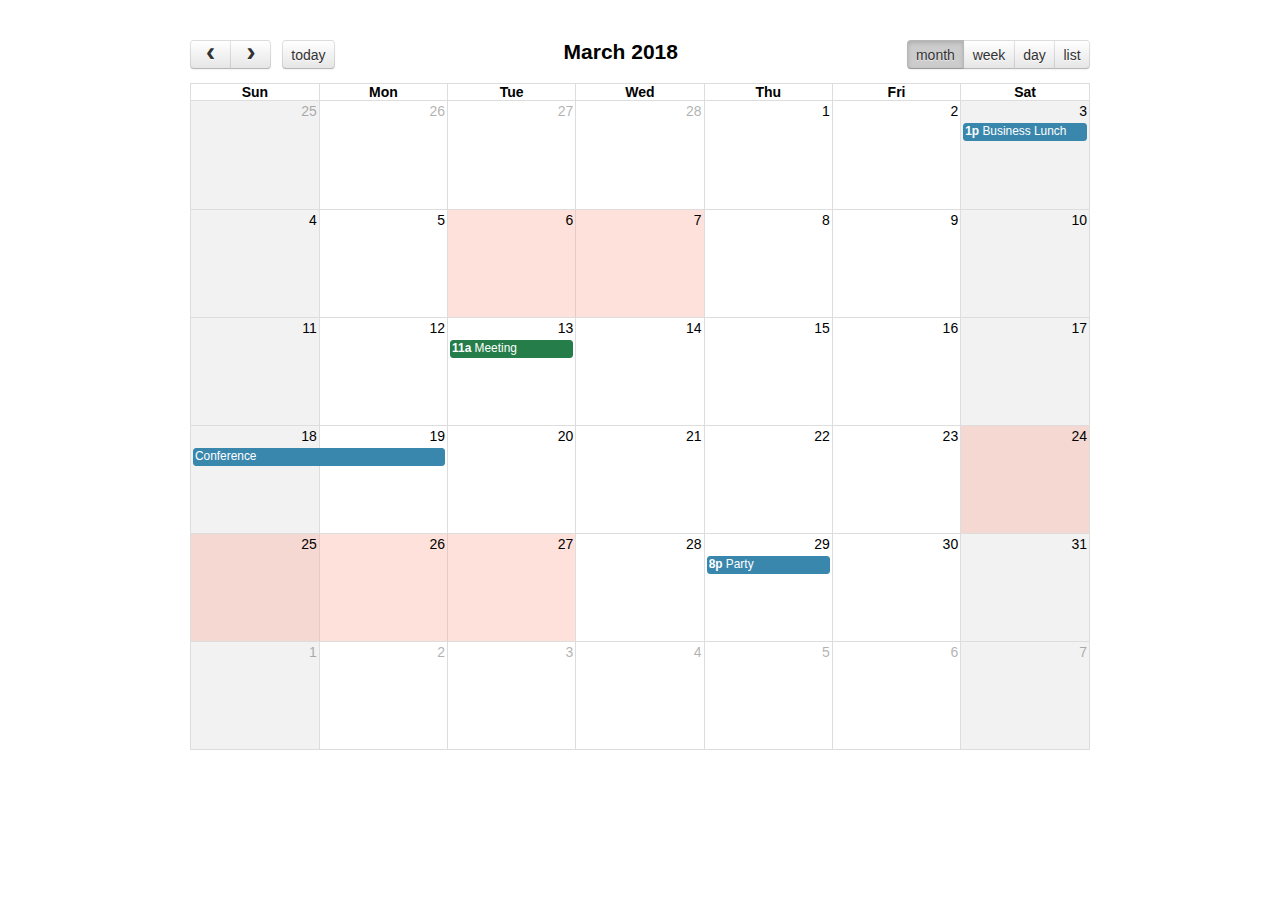
<file: packages/fullcalendar-3.9.0/demos/background-events.html>
<!DOCTYPE html>
<html>
<head>
<meta charset='utf-8' />
<link href='../fullcalendar.min.css' rel='stylesheet' />
<link href='../fullcalendar.print.min.css' rel='stylesheet' media='print' />
<script src='../lib/moment.min.js'></script>
<script src='../lib/jquery.min.js'></script>
<script src='../fullcalendar.min.js'></script>
<script>

  $(document).ready(function() {

    $('#calendar').fullCalendar({
      header: {
        left: 'prev,next today',
        center: 'title',
        right: 'month,agendaWeek,agendaDay,listMonth'
      },
      defaultDate: '2018-03-12',
      navLinks: true, // can click day/week names to navigate views
      businessHours: true, // display business hours
      editable: true,
      events: [
        {
          title: 'Business Lunch',
          start: '2018-03-03T13:00:00',
          constraint: 'businessHours'
        },
        {
          title: 'Meeting',
          start: '2018-03-13T11:00:00',
          constraint: 'availableForMeeting', // defined below
          color: '#257e4a'
        },
        {
          title: 'Conference',
          start: '2018-03-18',
          end: '2018-03-20'
        },
        {
          title: 'Party',
          start: '2018-03-29T20:00:00'
        },

        // areas where "Meeting" must be dropped
        {
          id: 'availableForMeeting',
          start: '2018-03-11T10:00:00',
          end: '2018-03-11T16:00:00',
          rendering: 'background'
        },
        {
          id: 'availableForMeeting',
          start: '2018-03-13T10:00:00',
          end: '2018-03-13T16:00:00',
          rendering: 'background'
        },

        // red areas where no events can be dropped
        {
          start: '2018-03-24',
          end: '2018-03-28',
          overlap: false,
          rendering: 'background',
          color: '#ff9f89'
        },
        {
          start: '2018-03-06',
          end: '2018-03-08',
          overlap: false,
          rendering: 'background',
          color: '#ff9f89'
        }
      ]
    });

  });

</script>
<style>

  body {
    margin: 40px 10px;
    padding: 0;
    font-family: "Lucida Grande",Helvetica,Arial,Verdana,sans-serif;
    font-size: 14px;
  }

  #calendar {
    max-width: 900px;
    margin: 0 auto;
  }

</style>
</head>
<body>

  <div id='calendar'></div>

</body>
</html>
</file>
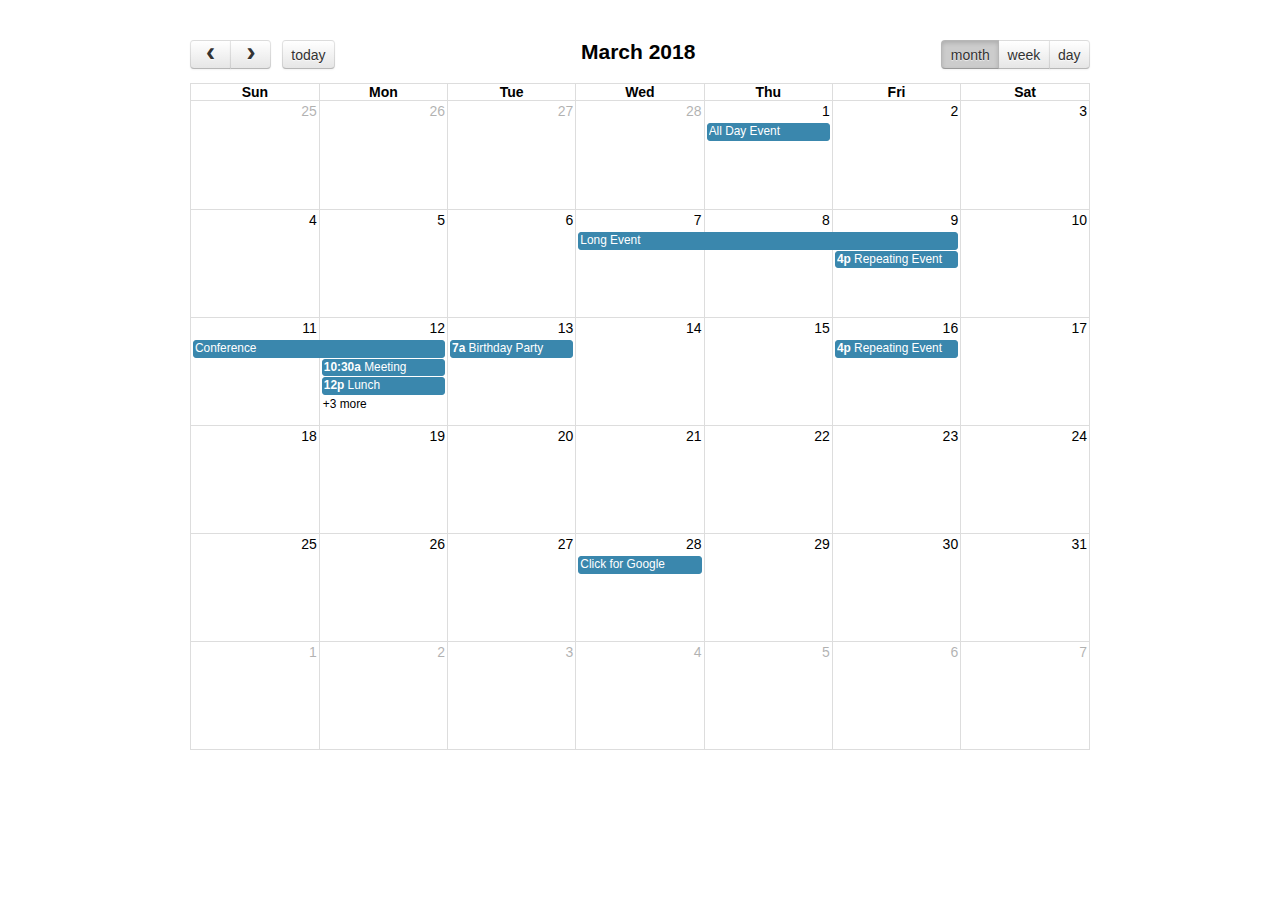
<file: packages/fullcalendar-3.9.0/demos/basic-views.html>
<!DOCTYPE html>
<html>
<head>
<meta charset='utf-8' />
<link href='../fullcalendar.min.css' rel='stylesheet' />
<link href='../fullcalendar.print.min.css' rel='stylesheet' media='print' />
<script src='../lib/moment.min.js'></script>
<script src='../lib/jquery.min.js'></script>
<script src='../fullcalendar.min.js'></script>
<script>

  $(document).ready(function() {

    $('#calendar').fullCalendar({
      header: {
        left: 'prev,next today',
        center: 'title',
        right: 'month,basicWeek,basicDay'
      },
      defaultDate: '2018-03-12',
      navLinks: true, // can click day/week names to navigate views
      editable: true,
      eventLimit: true, // allow "more" link when too many events
      events: [
        {
          title: 'All Day Event',
          start: '2018-03-01'
        },
        {
          title: 'Long Event',
          start: '2018-03-07',
          end: '2018-03-10'
        },
        {
          id: 999,
          title: 'Repeating Event',
          start: '2018-03-09T16:00:00'
        },
        {
          id: 999,
          title: 'Repeating Event',
          start: '2018-03-16T16:00:00'
        },
        {
          title: 'Conference',
          start: '2018-03-11',
          end: '2018-03-13'
        },
        {
          title: 'Meeting',
          start: '2018-03-12T10:30:00',
          end: '2018-03-12T12:30:00'
        },
        {
          title: 'Lunch',
          start: '2018-03-12T12:00:00'
        },
        {
          title: 'Meeting',
          start: '2018-03-12T14:30:00'
        },
        {
          title: 'Happy Hour',
          start: '2018-03-12T17:30:00'
        },
        {
          title: 'Dinner',
          start: '2018-03-12T20:00:00'
        },
        {
          title: 'Birthday Party',
          start: '2018-03-13T07:00:00'
        },
        {
          title: 'Click for Google',
          url: 'http://google.com/',
          start: '2018-03-28'
        }
      ]
    });

  });

</script>
<style>

  body {
    margin: 40px 10px;
    padding: 0;
    font-family: "Lucida Grande",Helvetica,Arial,Verdana,sans-serif;
    font-size: 14px;
  }

  #calendar {
    max-width: 900px;
    margin: 0 auto;
  }

</style>
</head>
<body>

  <div id='calendar'></div>

</body>
</html>
</file>
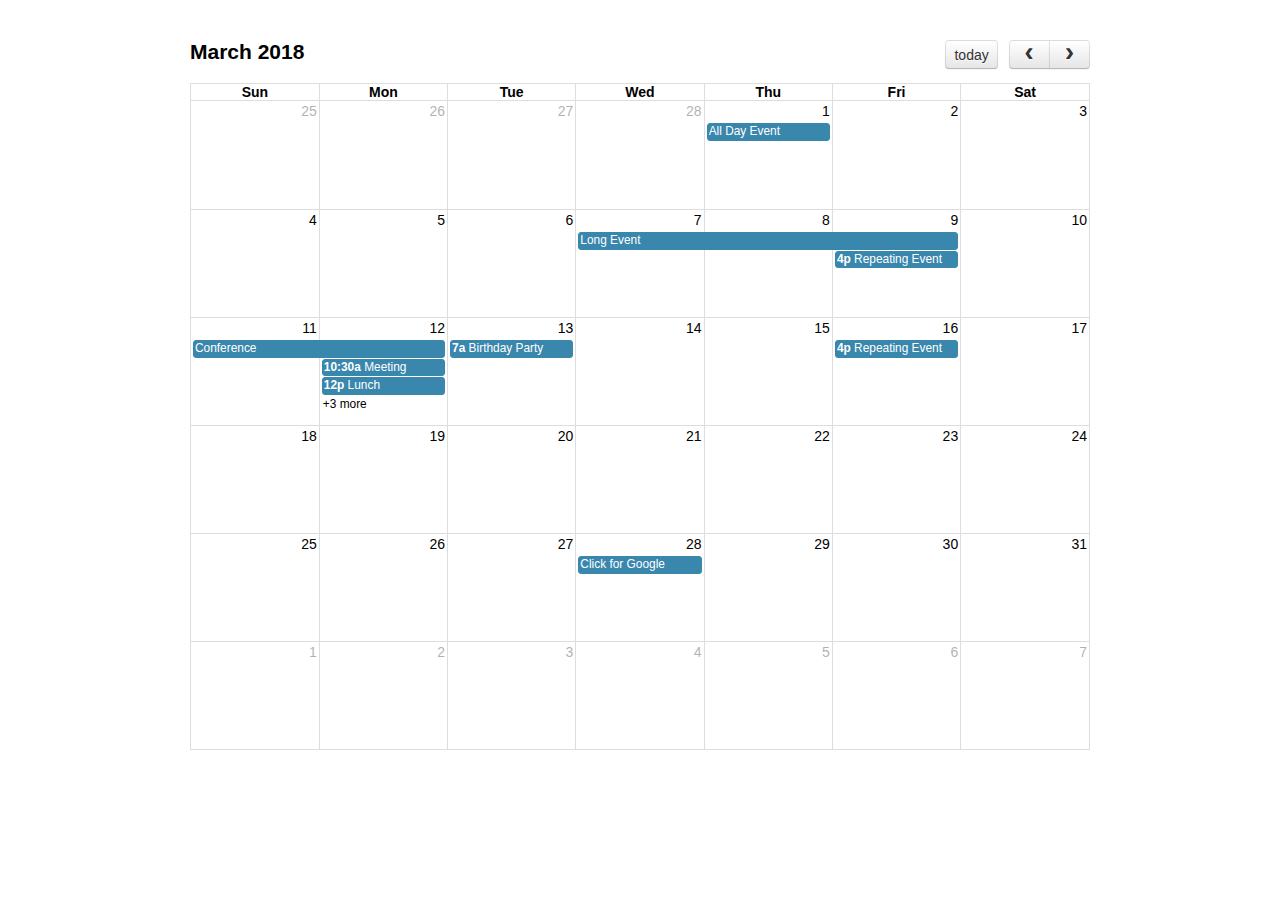
<file: packages/fullcalendar-3.9.0/demos/default.html>
<!DOCTYPE html>
<html>
<head>
<meta charset='utf-8' />
<link href='../fullcalendar.min.css' rel='stylesheet' />
<link href='../fullcalendar.print.min.css' rel='stylesheet' media='print' />
<script src='../lib/moment.min.js'></script>
<script src='../lib/jquery.min.js'></script>
<script src='../fullcalendar.min.js'></script>
<script>

  $(document).ready(function() {

    $('#calendar').fullCalendar({
      defaultDate: '2018-03-12',
      editable: true,
      eventLimit: true, // allow "more" link when too many events
      events: [
        {
          title: 'All Day Event',
          start: '2018-03-01'
        },
        {
          title: 'Long Event',
          start: '2018-03-07',
          end: '2018-03-10'
        },
        {
          id: 999,
          title: 'Repeating Event',
          start: '2018-03-09T16:00:00'
        },
        {
          id: 999,
          title: 'Repeating Event',
          start: '2018-03-16T16:00:00'
        },
        {
          title: 'Conference',
          start: '2018-03-11',
          end: '2018-03-13'
        },
        {
          title: 'Meeting',
          start: '2018-03-12T10:30:00',
          end: '2018-03-12T12:30:00'
        },
        {
          title: 'Lunch',
          start: '2018-03-12T12:00:00'
        },
        {
          title: 'Meeting',
          start: '2018-03-12T14:30:00'
        },
        {
          title: 'Happy Hour',
          start: '2018-03-12T17:30:00'
        },
        {
          title: 'Dinner',
          start: '2018-03-12T20:00:00'
        },
        {
          title: 'Birthday Party',
          start: '2018-03-13T07:00:00'
        },
        {
          title: 'Click for Google',
          url: 'http://google.com/',
          start: '2018-03-28'
        }
      ]
    });

  });

</script>
<style>

  body {
    margin: 40px 10px;
    padding: 0;
    font-family: "Lucida Grande",Helvetica,Arial,Verdana,sans-serif;
    font-size: 14px;
  }

  #calendar {
    max-width: 900px;
    margin: 0 auto;
  }

</style>
</head>
<body>

  <div id='calendar'></div>

</body>
</html>
</file>
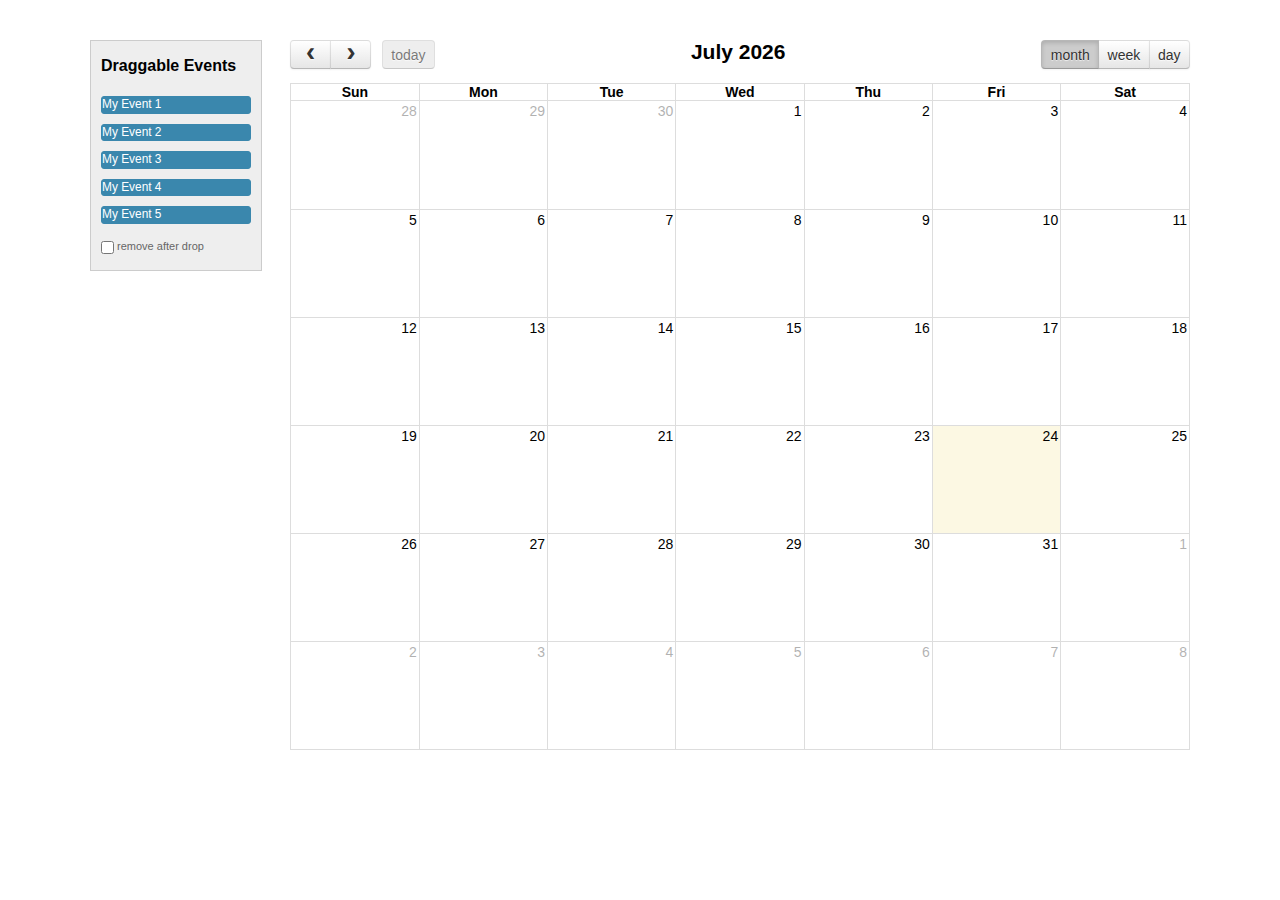
<file: packages/fullcalendar-3.9.0/demos/external-dragging.html>
<!DOCTYPE html>
<html>
<head>
<meta charset='utf-8' />
<link href='../fullcalendar.min.css' rel='stylesheet' />
<link href='../fullcalendar.print.min.css' rel='stylesheet' media='print' />
<script src='../lib/moment.min.js'></script>
<script src='../lib/jquery.min.js'></script>
<script src='../lib/jquery-ui.min.js'></script>
<script src='../fullcalendar.min.js'></script>
<script>

  $(document).ready(function() {


    /* initialize the external events
    -----------------------------------------------------------------*/

    $('#external-events .fc-event').each(function() {

      // store data so the calendar knows to render an event upon drop
      $(this).data('event', {
        title: $.trim($(this).text()), // use the element's text as the event title
        stick: true // maintain when user navigates (see docs on the renderEvent method)
      });

      // make the event draggable using jQuery UI
      $(this).draggable({
        zIndex: 999,
        revert: true,      // will cause the event to go back to its
        revertDuration: 0  //  original position after the drag
      });

    });


    /* initialize the calendar
    -----------------------------------------------------------------*/

    $('#calendar').fullCalendar({
      header: {
        left: 'prev,next today',
        center: 'title',
        right: 'month,agendaWeek,agendaDay'
      },
      editable: true,
      droppable: true, // this allows things to be dropped onto the calendar
      drop: function() {
        // is the "remove after drop" checkbox checked?
        if ($('#drop-remove').is(':checked')) {
          // if so, remove the element from the "Draggable Events" list
          $(this).remove();
        }
      }
    });


  });

</script>
<style>

  body {
    margin-top: 40px;
    text-align: center;
    font-size: 14px;
    font-family: "Lucida Grande",Helvetica,Arial,Verdana,sans-serif;
  }

  #wrap {
    width: 1100px;
    margin: 0 auto;
  }

  #external-events {
    float: left;
    width: 150px;
    padding: 0 10px;
    border: 1px solid #ccc;
    background: #eee;
    text-align: left;
  }

  #external-events h4 {
    font-size: 16px;
    margin-top: 0;
    padding-top: 1em;
  }

  #external-events .fc-event {
    margin: 10px 0;
    cursor: pointer;
  }

  #external-events p {
    margin: 1.5em 0;
    font-size: 11px;
    color: #666;
  }

  #external-events p input {
    margin: 0;
    vertical-align: middle;
  }

  #calendar {
    float: right;
    width: 900px;
  }

</style>
</head>
<body>
  <div id='wrap'>

    <div id='external-events'>
      <h4>Draggable Events</h4>
      <div class='fc-event'>My Event 1</div>
      <div class='fc-event'>My Event 2</div>
      <div class='fc-event'>My Event 3</div>
      <div class='fc-event'>My Event 4</div>
      <div class='fc-event'>My Event 5</div>
      <p>
        <input type='checkbox' id='drop-remove' />
        <label for='drop-remove'>remove after drop</label>
      </p>
    </div>

    <div id='calendar'></div>

    <div style='clear:both'></div>

  </div>
</body>
</html>
</file>
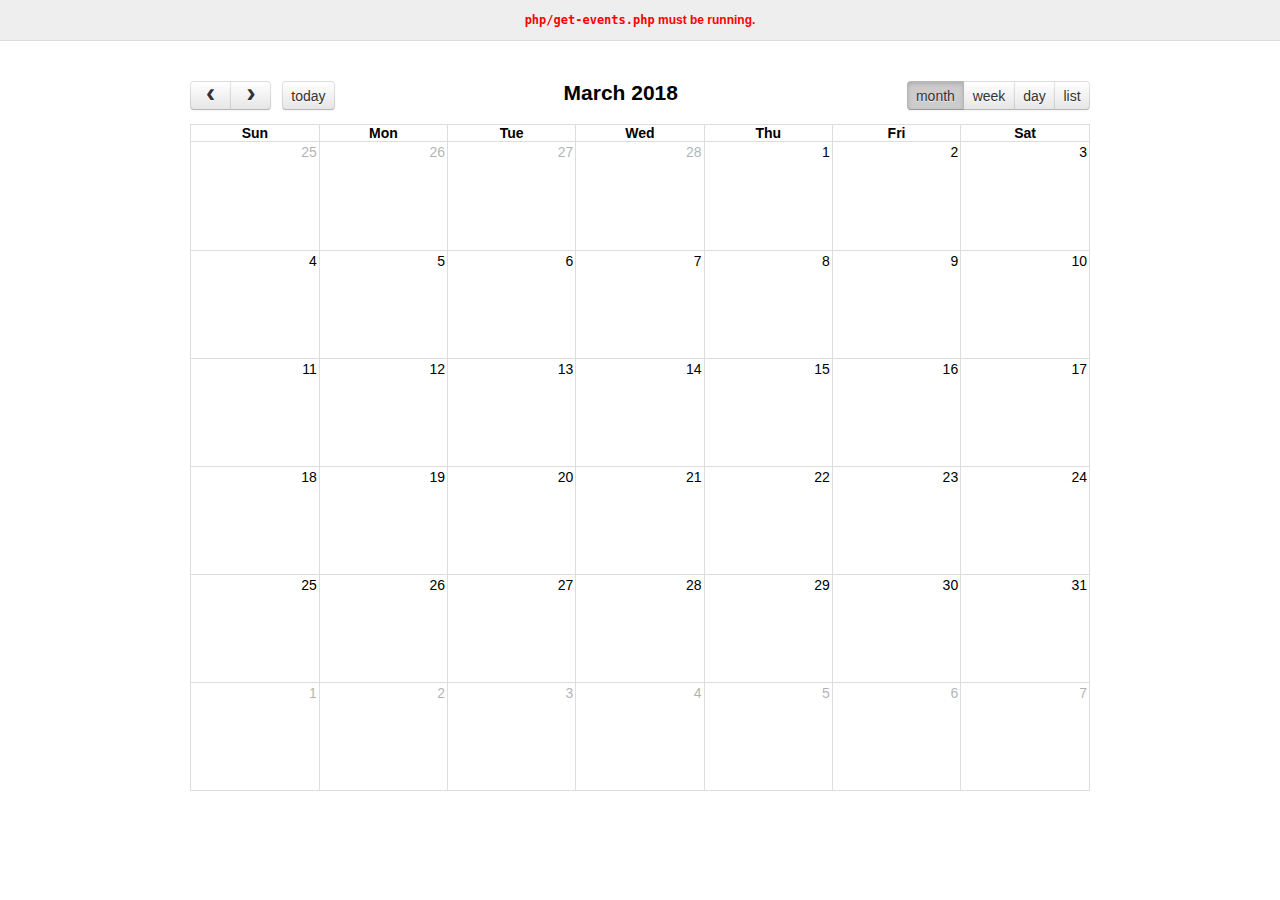
<file: packages/fullcalendar-3.9.0/demos/json.html>
<!DOCTYPE html>
<html>
<head>
<meta charset='utf-8' />
<link href='../fullcalendar.min.css' rel='stylesheet' />
<link href='../fullcalendar.print.min.css' rel='stylesheet' media='print' />
<script src='../lib/moment.min.js'></script>
<script src='../lib/jquery.min.js'></script>
<script src='../fullcalendar.min.js'></script>
<script>

  $(document).ready(function() {

    $('#calendar').fullCalendar({
      header: {
        left: 'prev,next today',
        center: 'title',
        right: 'month,agendaWeek,agendaDay,listWeek'
      },
      defaultDate: '2018-03-12',
      editable: true,
      navLinks: true, // can click day/week names to navigate views
      eventLimit: true, // allow "more" link when too many events
      events: {
        url: 'php/get-events.php',
        error: function() {
          $('#script-warning').show();
        }
      },
      loading: function(bool) {
        $('#loading').toggle(bool);
      }
    });

  });

</script>
<style>

  body {
    margin: 0;
    padding: 0;
    font-family: "Lucida Grande",Helvetica,Arial,Verdana,sans-serif;
    font-size: 14px;
  }

  #script-warning {
    display: none;
    background: #eee;
    border-bottom: 1px solid #ddd;
    padding: 0 10px;
    line-height: 40px;
    text-align: center;
    font-weight: bold;
    font-size: 12px;
    color: red;
  }

  #loading {
    display: none;
    position: absolute;
    top: 10px;
    right: 10px;
  }

  #calendar {
    max-width: 900px;
    margin: 40px auto;
    padding: 0 10px;
  }

</style>
</head>
<body>

  <div id='script-warning'>
    <code>php/get-events.php</code> must be running.
  </div>

  <div id='loading'>loading...</div>

  <div id='calendar'></div>

</body>
</html>
</file>
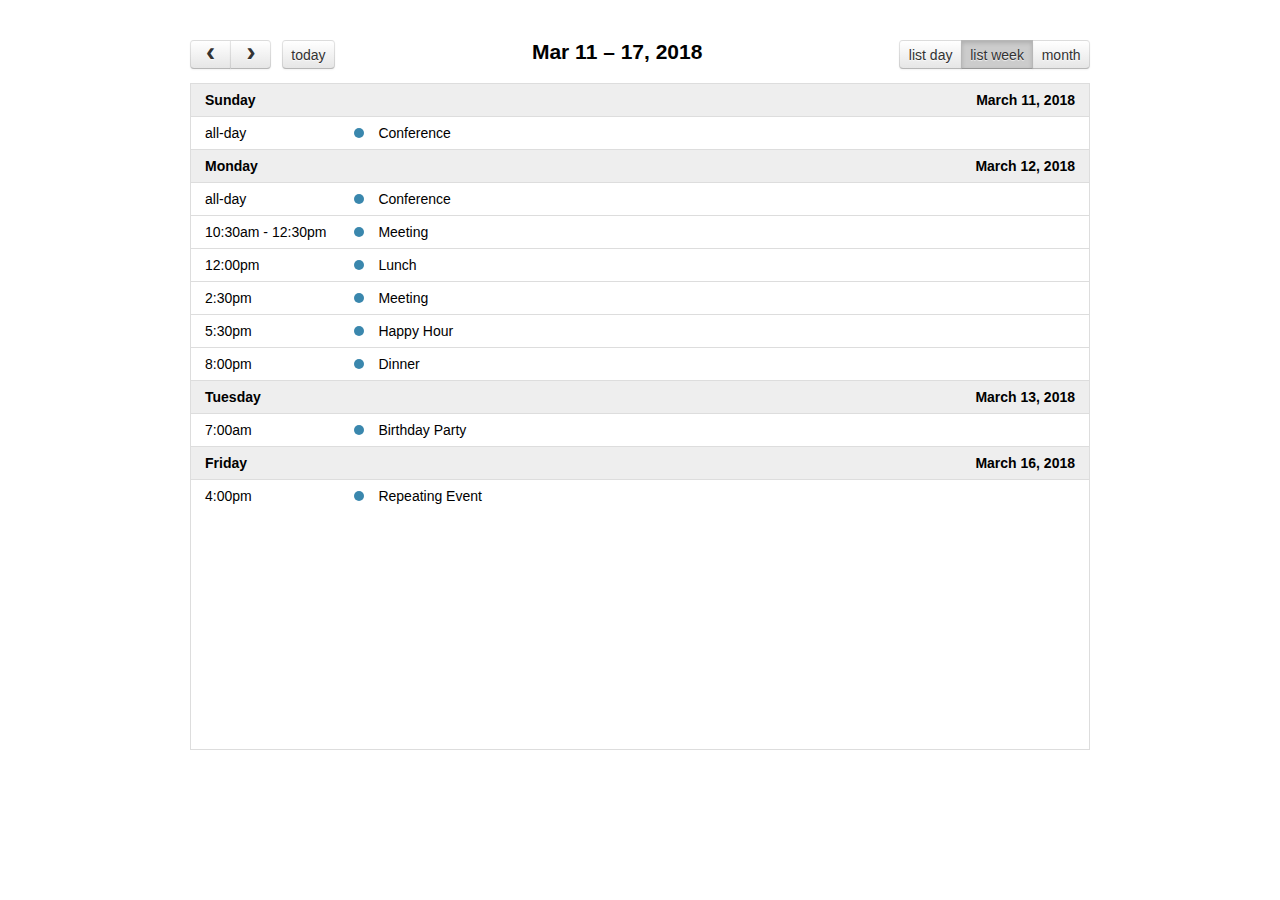
<file: packages/fullcalendar-3.9.0/demos/list-views.html>
<!DOCTYPE html>
<html>
<head>
<meta charset='utf-8' />
<link href='../fullcalendar.min.css' rel='stylesheet' />
<link href='../fullcalendar.print.min.css' rel='stylesheet' media='print' />
<script src='../lib/moment.min.js'></script>
<script src='../lib/jquery.min.js'></script>
<script src='../fullcalendar.min.js'></script>
<script>

  $(document).ready(function() {

    $('#calendar').fullCalendar({
      header: {
        left: 'prev,next today',
        center: 'title',
        right: 'listDay,listWeek,month'
      },

      // customize the button names,
      // otherwise they'd all just say "list"
      views: {
        listDay: { buttonText: 'list day' },
        listWeek: { buttonText: 'list week' }
      },

      defaultView: 'listWeek',
      defaultDate: '2018-03-12',
      navLinks: true, // can click day/week names to navigate views
      editable: true,
      eventLimit: true, // allow "more" link when too many events
      events: [
        {
          title: 'All Day Event',
          start: '2018-03-01'
        },
        {
          title: 'Long Event',
          start: '2018-03-07',
          end: '2018-03-10'
        },
        {
          id: 999,
          title: 'Repeating Event',
          start: '2018-03-09T16:00:00'
        },
        {
          id: 999,
          title: 'Repeating Event',
          start: '2018-03-16T16:00:00'
        },
        {
          title: 'Conference',
          start: '2018-03-11',
          end: '2018-03-13'
        },
        {
          title: 'Meeting',
          start: '2018-03-12T10:30:00',
          end: '2018-03-12T12:30:00'
        },
        {
          title: 'Lunch',
          start: '2018-03-12T12:00:00'
        },
        {
          title: 'Meeting',
          start: '2018-03-12T14:30:00'
        },
        {
          title: 'Happy Hour',
          start: '2018-03-12T17:30:00'
        },
        {
          title: 'Dinner',
          start: '2018-03-12T20:00:00'
        },
        {
          title: 'Birthday Party',
          start: '2018-03-13T07:00:00'
        },
        {
          title: 'Click for Google',
          url: 'http://google.com/',
          start: '2018-03-28'
        }
      ]
    });

  });

</script>
<style>

  body {
    margin: 40px 10px;
    padding: 0;
    font-family: "Lucida Grande",Helvetica,Arial,Verdana,sans-serif;
    font-size: 14px;
  }

  #calendar {
    max-width: 900px;
    margin: 0 auto;
  }

</style>
</head>
<body>

  <div id='calendar'></div>

</body>
</html>
</file>
<file: src/style.css>
/* Style the tab */
.tab {
    overflow: hidden;
    border: 1px solid #cccccc;
    
    background-color: #4CAF50;
    color: white;
}

/* Style the buttons inside the tab */
.tab button {
    background-color: inherit;
    float: left;
    border: none;
    outline: none;
    cursor: pointer;
    padding: 14px 16px;
    transition: 0.3s;
    font-size: 17px;
}

/* Change background color of buttons on hover */
.tab button:hover {
    background-color: #3c8c40;
}

/* Create an active/current tablink class */
.tab button.active {
    background-color:#3c8c40;
}

/* Style the tab content */
.main_content {
    padding: 6px 12px;
    border: 1px solid #ccc;
    border-top: none;
}

.tabcontent {
    display: none;
    padding: 6px 12px;
    border: 1px solid #ccc;
    border-top: none;
    overflow: hidden;
}

html, body {
    margin: 0;
    padding: 2px;
    font-family: "Lucida Grande",Helvetica,Arial,Verdana,sans-serif;
    font-size: 14px;
    background-color: #fefefe
}

.warning {
    color: red;
    cursor: pointer;
}

.cancelbtn {
    width: auto;
    padding: 10px 18px;
    background-color: #f44336;
    color: white;
}


table {
    border-collapse: collapse;
    width: 100%;
}

td{
    border: 1px solid #ddd;
    text-align: left;
    padding: 5px;
}

th {
    background-color: #4CAF50;
    border: 1px solid #ddd;
    color: white;
    text-align: left;
    padding: 5px;
}

.journal{
    border: 1px solid #000;
    padding: 20px;
}

.booking_button{
    background-color: #4CAF50;
    color: white;
    padding: 10px 16px;
}

#calendar {
    max-width: 900px;
    margin: 40px auto;
  }
  
#calendar a.fc-event {
    color: #fff; /* bootstrap default styles make it black. undo */
}

.calendar_small{
    max-width: 600px;
    margin: 10px;
}


.side_by_side{
    margin-right:10px;
    float:left;
    border: red;
}



/* The Modal (background) */
.modal {
    display: none; /* Hidden by default */
    position: fixed; /* Stay in place */
    z-index: 1; /* Sit on top */
    padding-top: 100px; /* Location of the box */
    left: 0;
    top: 0;
    width: 100%; /* Full width */
    height: 100%; /* Full height */
    overflow: auto; /* Enable scroll if needed */
    background-color: rgb(0,0,0); /* Fallback color */
    background-color: rgba(0,0,0,0.4); /* Black w/ opacity */
    overflow: hidden;
}

/* Modal Content */
.modal-content {
    background-color: #fefefe;
    margin: auto;
    padding: 20px;
    border: 1px solid #888;
    width: 60%;
    overflow: hidden;
}


.modal_close {
    color: #aaaaaa;
    float: right;
    font-size: 28px;
    font-weight: bold;
}

.modal_close:hover,
.modal_close:focus {
    color: #000;
    text-decoration: none;
    cursor: pointer;
}
</file>
<file: packages/fullcalendar-3.9.0/fullcalendar.css>
/*!
 * FullCalendar v3.9.0
 * Docs & License: https://fullcalendar.io/
 * (c) 2018 Adam Shaw
 */
.fc {
  direction: ltr;
  text-align: left; }

.fc-rtl {
  text-align: right; }

body .fc {
  /* extra precedence to overcome jqui */
  font-size: 1em; }

/* Colors
--------------------------------------------------------------------------------------------------*/
.fc-highlight {
  /* when user is selecting cells */
  background: #bce8f1;
  opacity: .3; }

.fc-bgevent {
  /* default look for background events */
  background: #8fdf82;
  opacity: .3; }

.fc-nonbusiness {
  /* default look for non-business-hours areas */
  /* will inherit .fc-bgevent's styles */
  background: #d7d7d7; }

/* Buttons (styled <button> tags, normalized to work cross-browser)
--------------------------------------------------------------------------------------------------*/
.fc button {
  /* force height to include the border and padding */
  -moz-box-sizing: border-box;
  -webkit-box-sizing: border-box;
  box-sizing: border-box;
  /* dimensions */
  margin: 0;
  height: 2.1em;
  padding: 0 .6em;
  /* text & cursor */
  font-size: 1em;
  /* normalize */
  white-space: nowrap;
  cursor: pointer; }

/* Firefox has an annoying inner border */
.fc button::-moz-focus-inner {
  margin: 0;
  padding: 0; }

.fc-state-default {
  /* non-theme */
  border: 1px solid; }

.fc-state-default.fc-corner-left {
  /* non-theme */
  border-top-left-radius: 4px;
  border-bottom-left-radius: 4px; }

.fc-state-default.fc-corner-right {
  /* non-theme */
  border-top-right-radius: 4px;
  border-bottom-right-radius: 4px; }

/* icons in buttons */
.fc button .fc-icon {
  /* non-theme */
  position: relative;
  top: -0.05em;
  /* seems to be a good adjustment across browsers */
  margin: 0 .2em;
  vertical-align: middle; }

/*
  button states
  borrowed from twitter bootstrap (http://twitter.github.com/bootstrap/)
*/
.fc-state-default {
  background-color: #f5f5f5;
  background-image: -moz-linear-gradient(top, #ffffff, #e6e6e6);
  background-image: -webkit-gradient(linear, 0 0, 0 100%, from(#ffffff), to(#e6e6e6));
  background-image: -webkit-linear-gradient(top, #ffffff, #e6e6e6);
  background-image: -o-linear-gradient(top, #ffffff, #e6e6e6);
  background-image: linear-gradient(to bottom, #ffffff, #e6e6e6);
  background-repeat: repeat-x;
  border-color: #e6e6e6 #e6e6e6 #bfbfbf;
  border-color: rgba(0, 0, 0, 0.1) rgba(0, 0, 0, 0.1) rgba(0, 0, 0, 0.25);
  color: #333;
  text-shadow: 0 1px 1px rgba(255, 255, 255, 0.75);
  box-shadow: inset 0 1px 0 rgba(255, 255, 255, 0.2), 0 1px 2px rgba(0, 0, 0, 0.05); }

.fc-state-hover,
.fc-state-down,
.fc-state-active,
.fc-state-disabled {
  color: #333333;
  background-color: #e6e6e6; }

.fc-state-hover {
  color: #333333;
  text-decoration: none;
  background-position: 0 -15px;
  -webkit-transition: background-position 0.1s linear;
  -moz-transition: background-position 0.1s linear;
  -o-transition: background-position 0.1s linear;
  transition: background-position 0.1s linear; }

.fc-state-down,
.fc-state-active {
  background-color: #cccccc;
  background-image: none;
  box-shadow: inset 0 2px 4px rgba(0, 0, 0, 0.15), 0 1px 2px rgba(0, 0, 0, 0.05); }

.fc-state-disabled {
  cursor: default;
  background-image: none;
  opacity: 0.65;
  box-shadow: none; }

/* Buttons Groups
--------------------------------------------------------------------------------------------------*/
.fc-button-group {
  display: inline-block; }

/*
every button that is not first in a button group should scootch over one pixel and cover the
previous button's border...
*/
.fc .fc-button-group > * {
  /* extra precedence b/c buttons have margin set to zero */
  float: left;
  margin: 0 0 0 -1px; }

.fc .fc-button-group > :first-child {
  /* same */
  margin-left: 0; }

/* Popover
--------------------------------------------------------------------------------------------------*/
.fc-popover {
  position: absolute;
  box-shadow: 0 2px 6px rgba(0, 0, 0, 0.15); }

.fc-popover .fc-header {
  /* TODO: be more consistent with fc-head/fc-body */
  padding: 2px 4px; }

.fc-popover .fc-header .fc-title {
  margin: 0 2px; }

.fc-popover .fc-header .fc-close {
  cursor: pointer; }

.fc-ltr .fc-popover .fc-header .fc-title,
.fc-rtl .fc-popover .fc-header .fc-close {
  float: left; }

.fc-rtl .fc-popover .fc-header .fc-title,
.fc-ltr .fc-popover .fc-header .fc-close {
  float: right; }

/* Misc Reusable Components
--------------------------------------------------------------------------------------------------*/
.fc-divider {
  border-style: solid;
  border-width: 1px; }

hr.fc-divider {
  height: 0;
  margin: 0;
  padding: 0 0 2px;
  /* height is unreliable across browsers, so use padding */
  border-width: 1px 0; }

.fc-clear {
  clear: both; }

.fc-bg,
.fc-bgevent-skeleton,
.fc-highlight-skeleton,
.fc-helper-skeleton {
  /* these element should always cling to top-left/right corners */
  position: absolute;
  top: 0;
  left: 0;
  right: 0; }

.fc-bg {
  bottom: 0;
  /* strech bg to bottom edge */ }

.fc-bg table {
  height: 100%;
  /* strech bg to bottom edge */ }

/* Tables
--------------------------------------------------------------------------------------------------*/
.fc table {
  width: 100%;
  box-sizing: border-box;
  /* fix scrollbar issue in firefox */
  table-layout: fixed;
  border-collapse: collapse;
  border-spacing: 0;
  font-size: 1em;
  /* normalize cross-browser */ }

.fc th {
  text-align: center; }

.fc th,
.fc td {
  border-style: solid;
  border-width: 1px;
  padding: 0;
  vertical-align: top; }

.fc td.fc-today {
  border-style: double;
  /* overcome neighboring borders */ }

/* Internal Nav Links
--------------------------------------------------------------------------------------------------*/
a[data-goto] {
  cursor: pointer; }

a[data-goto]:hover {
  text-decoration: underline; }

/* Fake Table Rows
--------------------------------------------------------------------------------------------------*/
.fc .fc-row {
  /* extra precedence to overcome themes w/ .ui-widget-content forcing a 1px border */
  /* no visible border by default. but make available if need be (scrollbar width compensation) */
  border-style: solid;
  border-width: 0; }

.fc-row table {
  /* don't put left/right border on anything within a fake row.
     the outer tbody will worry about this */
  border-left: 0 hidden transparent;
  border-right: 0 hidden transparent;
  /* no bottom borders on rows */
  border-bottom: 0 hidden transparent; }

.fc-row:first-child table {
  border-top: 0 hidden transparent;
  /* no top border on first row */ }

/* Day Row (used within the header and the DayGrid)
--------------------------------------------------------------------------------------------------*/
.fc-row {
  position: relative; }

.fc-row .fc-bg {
  z-index: 1; }

/* highlighting cells & background event skeleton */
.fc-row .fc-bgevent-skeleton,
.fc-row .fc-highlight-skeleton {
  bottom: 0;
  /* stretch skeleton to bottom of row */ }

.fc-row .fc-bgevent-skeleton table,
.fc-row .fc-highlight-skeleton table {
  height: 100%;
  /* stretch skeleton to bottom of row */ }

.fc-row .fc-highlight-skeleton td,
.fc-row .fc-bgevent-skeleton td {
  border-color: transparent; }

.fc-row .fc-bgevent-skeleton {
  z-index: 2; }

.fc-row .fc-highlight-skeleton {
  z-index: 3; }

/*
row content (which contains day/week numbers and events) as well as "helper" (which contains
temporary rendered events).
*/
.fc-row .fc-content-skeleton {
  position: relative;
  z-index: 4;
  padding-bottom: 2px;
  /* matches the space above the events */ }

.fc-row .fc-helper-skeleton {
  z-index: 5; }

.fc .fc-row .fc-content-skeleton table,
.fc .fc-row .fc-content-skeleton td,
.fc .fc-row .fc-helper-skeleton td {
  /* see-through to the background below */
  /* extra precedence to prevent theme-provided backgrounds */
  background: none;
  /* in case <td>s are globally styled */
  border-color: transparent; }

.fc-row .fc-content-skeleton td,
.fc-row .fc-helper-skeleton td {
  /* don't put a border between events and/or the day number */
  border-bottom: 0; }

.fc-row .fc-content-skeleton tbody td,
.fc-row .fc-helper-skeleton tbody td {
  /* don't put a border between event cells */
  border-top: 0; }

/* Scrolling Container
--------------------------------------------------------------------------------------------------*/
.fc-scroller {
  -webkit-overflow-scrolling: touch; }

/* TODO: move to agenda/basic */
.fc-scroller > .fc-day-grid,
.fc-scroller > .fc-time-grid {
  position: relative;
  /* re-scope all positions */
  width: 100%;
  /* hack to force re-sizing this inner element when scrollbars appear/disappear */ }

/* Global Event Styles
--------------------------------------------------------------------------------------------------*/
.fc-event {
  position: relative;
  /* for resize handle and other inner positioning */
  display: block;
  /* make the <a> tag block */
  font-size: .85em;
  line-height: 1.3;
  border-radius: 3px;
  border: 1px solid #3a87ad;
  /* default BORDER color */ }

.fc-event,
.fc-event-dot {
  background-color: #3a87ad;
  /* default BACKGROUND color */ }

.fc-event,
.fc-event:hover {
  color: #fff;
  /* default TEXT color */
  text-decoration: none;
  /* if <a> has an href */ }

.fc-event[href],
.fc-event.fc-draggable {
  cursor: pointer;
  /* give events with links and draggable events a hand mouse pointer */ }

.fc-not-allowed,
.fc-not-allowed .fc-event {
  /* to override an event's custom cursor */
  cursor: not-allowed; }

.fc-event .fc-bg {
  /* the generic .fc-bg already does position */
  z-index: 1;
  background: #fff;
  opacity: .25; }

.fc-event .fc-content {
  position: relative;
  z-index: 2; }

/* resizer (cursor AND touch devices) */
.fc-event .fc-resizer {
  position: absolute;
  z-index: 4; }

/* resizer (touch devices) */
.fc-event .fc-resizer {
  display: none; }

.fc-event.fc-allow-mouse-resize .fc-resizer,
.fc-event.fc-selected .fc-resizer {
  /* only show when hovering or selected (with touch) */
  display: block; }

/* hit area */
.fc-event.fc-selected .fc-resizer:before {
  /* 40x40 touch area */
  content: "";
  position: absolute;
  z-index: 9999;
  /* user of this util can scope within a lower z-index */
  top: 50%;
  left: 50%;
  width: 40px;
  height: 40px;
  margin-left: -20px;
  margin-top: -20px; }

/* Event Selection (only for touch devices)
--------------------------------------------------------------------------------------------------*/
.fc-event.fc-selected {
  z-index: 9999 !important;
  /* overcomes inline z-index */
  box-shadow: 0 2px 5px rgba(0, 0, 0, 0.2); }

.fc-event.fc-selected.fc-dragging {
  box-shadow: 0 2px 7px rgba(0, 0, 0, 0.3); }

/* Horizontal Events
--------------------------------------------------------------------------------------------------*/
/* bigger touch area when selected */
.fc-h-event.fc-selected:before {
  content: "";
  position: absolute;
  z-index: 3;
  /* below resizers */
  top: -10px;
  bottom: -10px;
  left: 0;
  right: 0; }

/* events that are continuing to/from another week. kill rounded corners and butt up against edge */
.fc-ltr .fc-h-event.fc-not-start,
.fc-rtl .fc-h-event.fc-not-end {
  margin-left: 0;
  border-left-width: 0;
  padding-left: 1px;
  /* replace the border with padding */
  border-top-left-radius: 0;
  border-bottom-left-radius: 0; }

.fc-ltr .fc-h-event.fc-not-end,
.fc-rtl .fc-h-event.fc-not-start {
  margin-right: 0;
  border-right-width: 0;
  padding-right: 1px;
  /* replace the border with padding */
  border-top-right-radius: 0;
  border-bottom-right-radius: 0; }

/* resizer (cursor AND touch devices) */
/* left resizer  */
.fc-ltr .fc-h-event .fc-start-resizer,
.fc-rtl .fc-h-event .fc-end-resizer {
  cursor: w-resize;
  left: -1px;
  /* overcome border */ }

/* right resizer */
.fc-ltr .fc-h-event .fc-end-resizer,
.fc-rtl .fc-h-event .fc-start-resizer {
  cursor: e-resize;
  right: -1px;
  /* overcome border */ }

/* resizer (mouse devices) */
.fc-h-event.fc-allow-mouse-resize .fc-resizer {
  width: 7px;
  top: -1px;
  /* overcome top border */
  bottom: -1px;
  /* overcome bottom border */ }

/* resizer (touch devices) */
.fc-h-event.fc-selected .fc-resizer {
  /* 8x8 little dot */
  border-radius: 4px;
  border-width: 1px;
  width: 6px;
  height: 6px;
  border-style: solid;
  border-color: inherit;
  background: #fff;
  /* vertically center */
  top: 50%;
  margin-top: -4px; }

/* left resizer  */
.fc-ltr .fc-h-event.fc-selected .fc-start-resizer,
.fc-rtl .fc-h-event.fc-selected .fc-end-resizer {
  margin-left: -4px;
  /* centers the 8x8 dot on the left edge */ }

/* right resizer */
.fc-ltr .fc-h-event.fc-selected .fc-end-resizer,
.fc-rtl .fc-h-event.fc-selected .fc-start-resizer {
  margin-right: -4px;
  /* centers the 8x8 dot on the right edge */ }

/* DayGrid events
----------------------------------------------------------------------------------------------------
We use the full "fc-day-grid-event" class instead of using descendants because the event won't
be a descendant of the grid when it is being dragged.
*/
.fc-day-grid-event {
  margin: 1px 2px 0;
  /* spacing between events and edges */
  padding: 0 1px; }

tr:first-child > td > .fc-day-grid-event {
  margin-top: 2px;
  /* a little bit more space before the first event */ }

.fc-day-grid-event.fc-selected:after {
  content: "";
  position: absolute;
  z-index: 1;
  /* same z-index as fc-bg, behind text */
  /* overcome the borders */
  top: -1px;
  right: -1px;
  bottom: -1px;
  left: -1px;
  /* darkening effect */
  background: #000;
  opacity: .25; }

.fc-day-grid-event .fc-content {
  /* force events to be one-line tall */
  white-space: nowrap;
  overflow: hidden; }

.fc-day-grid-event .fc-time {
  font-weight: bold; }

/* resizer (cursor devices) */
/* left resizer  */
.fc-ltr .fc-day-grid-event.fc-allow-mouse-resize .fc-start-resizer,
.fc-rtl .fc-day-grid-event.fc-allow-mouse-resize .fc-end-resizer {
  margin-left: -2px;
  /* to the day cell's edge */ }

/* right resizer */
.fc-ltr .fc-day-grid-event.fc-allow-mouse-resize .fc-end-resizer,
.fc-rtl .fc-day-grid-event.fc-allow-mouse-resize .fc-start-resizer {
  margin-right: -2px;
  /* to the day cell's edge */ }

/* Event Limiting
--------------------------------------------------------------------------------------------------*/
/* "more" link that represents hidden events */
a.fc-more {
  margin: 1px 3px;
  font-size: .85em;
  cursor: pointer;
  text-decoration: none; }

a.fc-more:hover {
  text-decoration: underline; }

.fc-limited {
  /* rows and cells that are hidden because of a "more" link */
  display: none; }

/* popover that appears when "more" link is clicked */
.fc-day-grid .fc-row {
  z-index: 1;
  /* make the "more" popover one higher than this */ }

.fc-more-popover {
  z-index: 2;
  width: 220px; }

.fc-more-popover .fc-event-container {
  padding: 10px; }

/* Now Indicator
--------------------------------------------------------------------------------------------------*/
.fc-now-indicator {
  position: absolute;
  border: 0 solid red; }

/* Utilities
--------------------------------------------------------------------------------------------------*/
.fc-unselectable {
  -webkit-user-select: none;
  -khtml-user-select: none;
  -moz-user-select: none;
  -ms-user-select: none;
  user-select: none;
  -webkit-touch-callout: none;
  -webkit-tap-highlight-color: transparent; }

/*
TODO: more distinction between this file and common.css
*/
/* Colors
--------------------------------------------------------------------------------------------------*/
.fc-unthemed th,
.fc-unthemed td,
.fc-unthemed thead,
.fc-unthemed tbody,
.fc-unthemed .fc-divider,
.fc-unthemed .fc-row,
.fc-unthemed .fc-content,
.fc-unthemed .fc-popover,
.fc-unthemed .fc-list-view,
.fc-unthemed .fc-list-heading td {
  border-color: #ddd; }

.fc-unthemed .fc-popover {
  background-color: #fff; }

.fc-unthemed .fc-divider,
.fc-unthemed .fc-popover .fc-header,
.fc-unthemed .fc-list-heading td {
  background: #eee; }

.fc-unthemed .fc-popover .fc-header .fc-close {
  color: #666; }

.fc-unthemed td.fc-today {
  background: #fcf8e3; }

.fc-unthemed .fc-disabled-day {
  background: #d7d7d7;
  opacity: .3; }

/* Icons (inline elements with styled text that mock arrow icons)
--------------------------------------------------------------------------------------------------*/
.fc-icon {
  display: inline-block;
  height: 1em;
  line-height: 1em;
  font-size: 1em;
  text-align: center;
  overflow: hidden;
  font-family: "Courier New", Courier, monospace;
  /* don't allow browser text-selection */
  -webkit-touch-callout: none;
  -webkit-user-select: none;
  -khtml-user-select: none;
  -moz-user-select: none;
  -ms-user-select: none;
  user-select: none; }

/*
Acceptable font-family overrides for individual icons:
  "Arial", sans-serif
  "Times New Roman", serif

NOTE: use percentage font sizes or else old IE chokes
*/
.fc-icon:after {
  position: relative; }

.fc-icon-left-single-arrow:after {
  content: "\2039";
  font-weight: bold;
  font-size: 200%;
  top: -7%; }

.fc-icon-right-single-arrow:after {
  content: "\203A";
  font-weight: bold;
  font-size: 200%;
  top: -7%; }

.fc-icon-left-double-arrow:after {
  content: "\AB";
  font-size: 160%;
  top: -7%; }

.fc-icon-right-double-arrow:after {
  content: "\BB";
  font-size: 160%;
  top: -7%; }

.fc-icon-left-triangle:after {
  content: "\25C4";
  font-size: 125%;
  top: 3%; }

.fc-icon-right-triangle:after {
  content: "\25BA";
  font-size: 125%;
  top: 3%; }

.fc-icon-down-triangle:after {
  content: "\25BC";
  font-size: 125%;
  top: 2%; }

.fc-icon-x:after {
  content: "\D7";
  font-size: 200%;
  top: 6%; }

/* Popover
--------------------------------------------------------------------------------------------------*/
.fc-unthemed .fc-popover {
  border-width: 1px;
  border-style: solid; }

.fc-unthemed .fc-popover .fc-header .fc-close {
  font-size: .9em;
  margin-top: 2px; }

/* List View
--------------------------------------------------------------------------------------------------*/
.fc-unthemed .fc-list-item:hover td {
  background-color: #f5f5f5; }

/* Colors
--------------------------------------------------------------------------------------------------*/
.ui-widget .fc-disabled-day {
  background-image: none; }

/* Popover
--------------------------------------------------------------------------------------------------*/
.fc-popover > .ui-widget-header + .ui-widget-content {
  border-top: 0;
  /* where they meet, let the header have the border */ }

/* Global Event Styles
--------------------------------------------------------------------------------------------------*/
.ui-widget .fc-event {
  /* overpower jqui's styles on <a> tags. TODO: more DRY */
  color: #fff;
  /* default TEXT color */
  text-decoration: none;
  /* if <a> has an href */
  /* undo ui-widget-header bold */
  font-weight: normal; }

/* TimeGrid axis running down the side (for both the all-day area and the slot area)
--------------------------------------------------------------------------------------------------*/
.ui-widget td.fc-axis {
  font-weight: normal;
  /* overcome bold */ }

/* TimeGrid Slats (lines that run horizontally)
--------------------------------------------------------------------------------------------------*/
.fc-time-grid .fc-slats .ui-widget-content {
  background: none;
  /* see through to fc-bg */ }

.fc.fc-bootstrap3 a {
  text-decoration: none; }

.fc.fc-bootstrap3 a[data-goto]:hover {
  text-decoration: underline; }

.fc-bootstrap3 hr.fc-divider {
  border-color: inherit; }

.fc-bootstrap3 .fc-today.alert {
  border-radius: 0; }

/* Popover
--------------------------------------------------------------------------------------------------*/
.fc-bootstrap3 .fc-popover .panel-body {
  padding: 0; }

/* TimeGrid Slats (lines that run horizontally)
--------------------------------------------------------------------------------------------------*/
.fc-bootstrap3 .fc-time-grid .fc-slats table {
  /* some themes have background color. see through to slats */
  background: none; }

.fc.fc-bootstrap4 a {
  text-decoration: none; }

.fc.fc-bootstrap4 a[data-goto]:hover {
  text-decoration: underline; }

.fc-bootstrap4 hr.fc-divider {
  border-color: inherit; }

.fc-bootstrap4 .fc-today.alert {
  border-radius: 0; }

.fc-bootstrap4 a.fc-event:not([href]):not([tabindex]) {
  color: #fff; }

.fc-bootstrap4 .fc-popover.card {
  position: absolute; }

/* Popover
--------------------------------------------------------------------------------------------------*/
.fc-bootstrap4 .fc-popover .card-body {
  padding: 0; }

/* TimeGrid Slats (lines that run horizontally)
--------------------------------------------------------------------------------------------------*/
.fc-bootstrap4 .fc-time-grid .fc-slats table {
  /* some themes have background color. see through to slats */
  background: none; }

/* Toolbar
--------------------------------------------------------------------------------------------------*/
.fc-toolbar {
  text-align: center; }

.fc-toolbar.fc-header-toolbar {
  margin-bottom: 1em; }

.fc-toolbar.fc-footer-toolbar {
  margin-top: 1em; }

.fc-toolbar .fc-left {
  float: left; }

.fc-toolbar .fc-right {
  float: right; }

.fc-toolbar .fc-center {
  display: inline-block; }

/* the things within each left/right/center section */
.fc .fc-toolbar > * > * {
  /* extra precedence to override button border margins */
  float: left;
  margin-left: .75em; }

/* the first thing within each left/center/right section */
.fc .fc-toolbar > * > :first-child {
  /* extra precedence to override button border margins */
  margin-left: 0; }

/* title text */
.fc-toolbar h2 {
  margin: 0; }

/* button layering (for border precedence) */
.fc-toolbar button {
  position: relative; }

.fc-toolbar .fc-state-hover,
.fc-toolbar .ui-state-hover {
  z-index: 2; }

.fc-toolbar .fc-state-down {
  z-index: 3; }

.fc-toolbar .fc-state-active,
.fc-toolbar .ui-state-active {
  z-index: 4; }

.fc-toolbar button:focus {
  z-index: 5; }

/* View Structure
--------------------------------------------------------------------------------------------------*/
/* undo twitter bootstrap's box-sizing rules. normalizes positioning techniques */
/* don't do this for the toolbar because we'll want bootstrap to style those buttons as some pt */
.fc-view-container *,
.fc-view-container *:before,
.fc-view-container *:after {
  -webkit-box-sizing: content-box;
  -moz-box-sizing: content-box;
  box-sizing: content-box; }

.fc-view,
.fc-view > table {
  /* so dragged elements can be above the view's main element */
  position: relative;
  z-index: 1; }

/* BasicView
--------------------------------------------------------------------------------------------------*/
/* day row structure */
.fc-basicWeek-view .fc-content-skeleton,
.fc-basicDay-view .fc-content-skeleton {
  /* there may be week numbers in these views, so no padding-top */
  padding-bottom: 1em;
  /* ensure a space at bottom of cell for user selecting/clicking */ }

.fc-basic-view .fc-body .fc-row {
  min-height: 4em;
  /* ensure that all rows are at least this tall */ }

/* a "rigid" row will take up a constant amount of height because content-skeleton is absolute */
.fc-row.fc-rigid {
  overflow: hidden; }

.fc-row.fc-rigid .fc-content-skeleton {
  position: absolute;
  top: 0;
  left: 0;
  right: 0; }

/* week and day number styling */
.fc-day-top.fc-other-month {
  opacity: 0.3; }

.fc-basic-view .fc-week-number,
.fc-basic-view .fc-day-number {
  padding: 2px; }

.fc-basic-view th.fc-week-number,
.fc-basic-view th.fc-day-number {
  padding: 0 2px;
  /* column headers can't have as much v space */ }

.fc-ltr .fc-basic-view .fc-day-top .fc-day-number {
  float: right; }

.fc-rtl .fc-basic-view .fc-day-top .fc-day-number {
  float: left; }

.fc-ltr .fc-basic-view .fc-day-top .fc-week-number {
  float: left;
  border-radius: 0 0 3px 0; }

.fc-rtl .fc-basic-view .fc-day-top .fc-week-number {
  float: right;
  border-radius: 0 0 0 3px; }

.fc-basic-view .fc-day-top .fc-week-number {
  min-width: 1.5em;
  text-align: center;
  background-color: #f2f2f2;
  color: #808080; }

/* when week/day number have own column */
.fc-basic-view td.fc-week-number {
  text-align: center; }

.fc-basic-view td.fc-week-number > * {
  /* work around the way we do column resizing and ensure a minimum width */
  display: inline-block;
  min-width: 1.25em; }

/* AgendaView all-day area
--------------------------------------------------------------------------------------------------*/
.fc-agenda-view .fc-day-grid {
  position: relative;
  z-index: 2;
  /* so the "more.." popover will be over the time grid */ }

.fc-agenda-view .fc-day-grid .fc-row {
  min-height: 3em;
  /* all-day section will never get shorter than this */ }

.fc-agenda-view .fc-day-grid .fc-row .fc-content-skeleton {
  padding-bottom: 1em;
  /* give space underneath events for clicking/selecting days */ }

/* TimeGrid axis running down the side (for both the all-day area and the slot area)
--------------------------------------------------------------------------------------------------*/
.fc .fc-axis {
  /* .fc to overcome default cell styles */
  vertical-align: middle;
  padding: 0 4px;
  white-space: nowrap; }

.fc-ltr .fc-axis {
  text-align: right; }

.fc-rtl .fc-axis {
  text-align: left; }

/* TimeGrid Structure
--------------------------------------------------------------------------------------------------*/
.fc-time-grid-container,
.fc-time-grid {
  /* so slats/bg/content/etc positions get scoped within here */
  position: relative;
  z-index: 1; }

.fc-time-grid {
  min-height: 100%;
  /* so if height setting is 'auto', .fc-bg stretches to fill height */ }

.fc-time-grid table {
  /* don't put outer borders on slats/bg/content/etc */
  border: 0 hidden transparent; }

.fc-time-grid > .fc-bg {
  z-index: 1; }

.fc-time-grid .fc-slats,
.fc-time-grid > hr {
  /* the <hr> AgendaView injects when grid is shorter than scroller */
  position: relative;
  z-index: 2; }

.fc-time-grid .fc-content-col {
  position: relative;
  /* because now-indicator lives directly inside */ }

.fc-time-grid .fc-content-skeleton {
  position: absolute;
  z-index: 3;
  top: 0;
  left: 0;
  right: 0; }

/* divs within a cell within the fc-content-skeleton */
.fc-time-grid .fc-business-container {
  position: relative;
  z-index: 1; }

.fc-time-grid .fc-bgevent-container {
  position: relative;
  z-index: 2; }

.fc-time-grid .fc-highlight-container {
  position: relative;
  z-index: 3; }

.fc-time-grid .fc-event-container {
  position: relative;
  z-index: 4; }

.fc-time-grid .fc-now-indicator-line {
  z-index: 5; }

.fc-time-grid .fc-helper-container {
  /* also is fc-event-container */
  position: relative;
  z-index: 6; }

/* TimeGrid Slats (lines that run horizontally)
--------------------------------------------------------------------------------------------------*/
.fc-time-grid .fc-slats td {
  height: 1.5em;
  border-bottom: 0;
  /* each cell is responsible for its top border */ }

.fc-time-grid .fc-slats .fc-minor td {
  border-top-style: dotted; }

/* TimeGrid Highlighting Slots
--------------------------------------------------------------------------------------------------*/
.fc-time-grid .fc-highlight-container {
  /* a div within a cell within the fc-highlight-skeleton */
  position: relative;
  /* scopes the left/right of the fc-highlight to be in the column */ }

.fc-time-grid .fc-highlight {
  position: absolute;
  left: 0;
  right: 0;
  /* top and bottom will be in by JS */ }

/* TimeGrid Event Containment
--------------------------------------------------------------------------------------------------*/
.fc-ltr .fc-time-grid .fc-event-container {
  /* space on the sides of events for LTR (default) */
  margin: 0 2.5% 0 2px; }

.fc-rtl .fc-time-grid .fc-event-container {
  /* space on the sides of events for RTL */
  margin: 0 2px 0 2.5%; }

.fc-time-grid .fc-event,
.fc-time-grid .fc-bgevent {
  position: absolute;
  z-index: 1;
  /* scope inner z-index's */ }

.fc-time-grid .fc-bgevent {
  /* background events always span full width */
  left: 0;
  right: 0; }

/* Generic Vertical Event
--------------------------------------------------------------------------------------------------*/
.fc-v-event.fc-not-start {
  /* events that are continuing from another day */
  /* replace space made by the top border with padding */
  border-top-width: 0;
  padding-top: 1px;
  /* remove top rounded corners */
  border-top-left-radius: 0;
  border-top-right-radius: 0; }

.fc-v-event.fc-not-end {
  /* replace space made by the top border with padding */
  border-bottom-width: 0;
  padding-bottom: 1px;
  /* remove bottom rounded corners */
  border-bottom-left-radius: 0;
  border-bottom-right-radius: 0; }

/* TimeGrid Event Styling
----------------------------------------------------------------------------------------------------
We use the full "fc-time-grid-event" class instead of using descendants because the event won't
be a descendant of the grid when it is being dragged.
*/
.fc-time-grid-event {
  overflow: hidden;
  /* don't let the bg flow over rounded corners */ }

.fc-time-grid-event.fc-selected {
  /* need to allow touch resizers to extend outside event's bounding box */
  /* common fc-selected styles hide the fc-bg, so don't need this anyway */
  overflow: visible; }

.fc-time-grid-event.fc-selected .fc-bg {
  display: none;
  /* hide semi-white background, to appear darker */ }

.fc-time-grid-event .fc-content {
  overflow: hidden;
  /* for when .fc-selected */ }

.fc-time-grid-event .fc-time,
.fc-time-grid-event .fc-title {
  padding: 0 1px; }

.fc-time-grid-event .fc-time {
  font-size: .85em;
  white-space: nowrap; }

/* short mode, where time and title are on the same line */
.fc-time-grid-event.fc-short .fc-content {
  /* don't wrap to second line (now that contents will be inline) */
  white-space: nowrap; }

.fc-time-grid-event.fc-short .fc-time,
.fc-time-grid-event.fc-short .fc-title {
  /* put the time and title on the same line */
  display: inline-block;
  vertical-align: top; }

.fc-time-grid-event.fc-short .fc-time span {
  display: none;
  /* don't display the full time text... */ }

.fc-time-grid-event.fc-short .fc-time:before {
  content: attr(data-start);
  /* ...instead, display only the start time */ }

.fc-time-grid-event.fc-short .fc-time:after {
  content: "\A0-\A0";
  /* seperate with a dash, wrapped in nbsp's */ }

.fc-time-grid-event.fc-short .fc-title {
  font-size: .85em;
  /* make the title text the same size as the time */
  padding: 0;
  /* undo padding from above */ }

/* resizer (cursor device) */
.fc-time-grid-event.fc-allow-mouse-resize .fc-resizer {
  left: 0;
  right: 0;
  bottom: 0;
  height: 8px;
  overflow: hidden;
  line-height: 8px;
  font-size: 11px;
  font-family: monospace;
  text-align: center;
  cursor: s-resize; }

.fc-time-grid-event.fc-allow-mouse-resize .fc-resizer:after {
  content: "="; }

/* resizer (touch device) */
.fc-time-grid-event.fc-selected .fc-resizer {
  /* 10x10 dot */
  border-radius: 5px;
  border-width: 1px;
  width: 8px;
  height: 8px;
  border-style: solid;
  border-color: inherit;
  background: #fff;
  /* horizontally center */
  left: 50%;
  margin-left: -5px;
  /* center on the bottom edge */
  bottom: -5px; }

/* Now Indicator
--------------------------------------------------------------------------------------------------*/
.fc-time-grid .fc-now-indicator-line {
  border-top-width: 1px;
  left: 0;
  right: 0; }

/* arrow on axis */
.fc-time-grid .fc-now-indicator-arrow {
  margin-top: -5px;
  /* vertically center on top coordinate */ }

.fc-ltr .fc-time-grid .fc-now-indicator-arrow {
  left: 0;
  /* triangle pointing right... */
  border-width: 5px 0 5px 6px;
  border-top-color: transparent;
  border-bottom-color: transparent; }

.fc-rtl .fc-time-grid .fc-now-indicator-arrow {
  right: 0;
  /* triangle pointing left... */
  border-width: 5px 6px 5px 0;
  border-top-color: transparent;
  border-bottom-color: transparent; }

/* List View
--------------------------------------------------------------------------------------------------*/
/* possibly reusable */
.fc-event-dot {
  display: inline-block;
  width: 10px;
  height: 10px;
  border-radius: 5px; }

/* view wrapper */
.fc-rtl .fc-list-view {
  direction: rtl;
  /* unlike core views, leverage browser RTL */ }

.fc-list-view {
  border-width: 1px;
  border-style: solid; }

/* table resets */
.fc .fc-list-table {
  table-layout: auto;
  /* for shrinkwrapping cell content */ }

.fc-list-table td {
  border-width: 1px 0 0;
  padding: 8px 14px; }

.fc-list-table tr:first-child td {
  border-top-width: 0; }

/* day headings with the list */
.fc-list-heading {
  border-bottom-width: 1px; }

.fc-list-heading td {
  font-weight: bold; }

.fc-ltr .fc-list-heading-main {
  float: left; }

.fc-ltr .fc-list-heading-alt {
  float: right; }

.fc-rtl .fc-list-heading-main {
  float: right; }

.fc-rtl .fc-list-heading-alt {
  float: left; }

/* event list items */
.fc-list-item.fc-has-url {
  cursor: pointer;
  /* whole row will be clickable */ }

.fc-list-item-marker,
.fc-list-item-time {
  white-space: nowrap;
  width: 1px; }

/* make the dot closer to the event title */
.fc-ltr .fc-list-item-marker {
  padding-right: 0; }

.fc-rtl .fc-list-item-marker {
  padding-left: 0; }

.fc-list-item-title a {
  /* every event title cell has an <a> tag */
  text-decoration: none;
  color: inherit; }

.fc-list-item-title a[href]:hover {
  /* hover effect only on titles with hrefs */
  text-decoration: underline; }

/* message when no events */
.fc-list-empty-wrap2 {
  position: absolute;
  top: 0;
  left: 0;
  right: 0;
  bottom: 0; }

.fc-list-empty-wrap1 {
  width: 100%;
  height: 100%;
  display: table; }

.fc-list-empty {
  display: table-cell;
  vertical-align: middle;
  text-align: center; }

.fc-unthemed .fc-list-empty {
  /* theme will provide own background */
  background-color: #eee; }
</file>
<file: docs/src/style.css>
/* Style the tab */
.tab {
    overflow: hidden;
    border: 1px solid #cccccc;
    
    background-color: #4CAF50;
    color: white;
}

/* Style the buttons inside the tab */
.tab button {
    background-color: inherit;
    float: left;
    border: none;
    outline: none;
    cursor: pointer;
    padding: 14px 16px;
    transition: 0.3s;
    font-size: 17px;
}

/* Change background color of buttons on hover */
.tab button:hover {
    background-color: #3c8c40;
}

/* Create an active/current tablink class */
.tab button.active {
    background-color:#3c8c40;
}

/* Style the tab content */
.main_content {
    padding: 6px 12px;
    border: 1px solid #ccc;
    border-top: none;
}

.tabcontent {
    display: none;
    padding: 6px 12px;
    border: 1px solid #ccc;
    border-top: none;
    overflow: hidden;
}

html, body {
    margin: 0;
    padding: 2px;
    font-family: "Lucida Grande",Helvetica,Arial,Verdana,sans-serif;
    font-size: 14px;
    background-color: #fefefe
}

.warning {
    color: red;
    cursor: pointer;
}

.cancelbtn {
    width: auto;
    padding: 10px 18px;
    background-color: #f44336;
    color: white;
}


table {
    border-collapse: collapse;
    width: 100%;
}

td{
    border: 1px solid #ddd;
    text-align: left;
    padding: 5px;
}

th {
    background-color: #4CAF50;
    border: 1px solid #ddd;
    color: white;
    text-align: left;
    padding: 5px;
}

.journal{
    border: 1px solid #000;
    padding: 20px;
}

.booking_button{
    background-color: #4CAF50;
    color: white;
    padding: 10px 16px;
}

#calendar {
    max-width: 900px;
    margin: 40px auto;
  }
  
#calendar a.fc-event {
    color: #fff; /* bootstrap default styles make it black. undo */
}

.calendar_small{
    max-width: 600px;
    margin: 10px;
}


.side_by_side{
    margin-right:10px;
    float:left;
    border: red;
}



/* The Modal (background) */
.modal {
    display: none; /* Hidden by default */
    position: fixed; /* Stay in place */
    z-index: 1; /* Sit on top */
    padding-top: 100px; /* Location of the box */
    left: 0;
    top: 0;
    width: 100%; /* Full width */
    height: 100%; /* Full height */
    overflow: auto; /* Enable scroll if needed */
    background-color: rgb(0,0,0); /* Fallback color */
    background-color: rgba(0,0,0,0.4); /* Black w/ opacity */
    overflow: hidden;
}

/* Modal Content */
.modal-content {
    background-color: #fefefe;
    margin: auto;
    padding: 20px;
    border: 1px solid #888;
    width: 60%;
    overflow: hidden;
}


.modal_close {
    color: #aaaaaa;
    float: right;
    font-size: 28px;
    font-weight: bold;
}

.modal_close:hover,
.modal_close:focus {
    color: #000;
    text-decoration: none;
    cursor: pointer;
}
</file>
<file: docs/packages/fullcalendar-3.9.0/fullcalendar.css>
/*!
 * FullCalendar v3.9.0
 * Docs & License: https://fullcalendar.io/
 * (c) 2018 Adam Shaw
 */
.fc {
  direction: ltr;
  text-align: left; }

.fc-rtl {
  text-align: right; }

body .fc {
  /* extra precedence to overcome jqui */
  font-size: 1em; }

/* Colors
--------------------------------------------------------------------------------------------------*/
.fc-highlight {
  /* when user is selecting cells */
  background: #bce8f1;
  opacity: .3; }

.fc-bgevent {
  /* default look for background events */
  background: #8fdf82;
  opacity: .3; }

.fc-nonbusiness {
  /* default look for non-business-hours areas */
  /* will inherit .fc-bgevent's styles */
  background: #d7d7d7; }

/* Buttons (styled <button> tags, normalized to work cross-browser)
--------------------------------------------------------------------------------------------------*/
.fc button {
  /* force height to include the border and padding */
  -moz-box-sizing: border-box;
  -webkit-box-sizing: border-box;
  box-sizing: border-box;
  /* dimensions */
  margin: 0;
  height: 2.1em;
  padding: 0 .6em;
  /* text & cursor */
  font-size: 1em;
  /* normalize */
  white-space: nowrap;
  cursor: pointer; }

/* Firefox has an annoying inner border */
.fc button::-moz-focus-inner {
  margin: 0;
  padding: 0; }

.fc-state-default {
  /* non-theme */
  border: 1px solid; }

.fc-state-default.fc-corner-left {
  /* non-theme */
  border-top-left-radius: 4px;
  border-bottom-left-radius: 4px; }

.fc-state-default.fc-corner-right {
  /* non-theme */
  border-top-right-radius: 4px;
  border-bottom-right-radius: 4px; }

/* icons in buttons */
.fc button .fc-icon {
  /* non-theme */
  position: relative;
  top: -0.05em;
  /* seems to be a good adjustment across browsers */
  margin: 0 .2em;
  vertical-align: middle; }

/*
  button states
  borrowed from twitter bootstrap (http://twitter.github.com/bootstrap/)
*/
.fc-state-default {
  background-color: #f5f5f5;
  background-image: -moz-linear-gradient(top, #ffffff, #e6e6e6);
  background-image: -webkit-gradient(linear, 0 0, 0 100%, from(#ffffff), to(#e6e6e6));
  background-image: -webkit-linear-gradient(top, #ffffff, #e6e6e6);
  background-image: -o-linear-gradient(top, #ffffff, #e6e6e6);
  background-image: linear-gradient(to bottom, #ffffff, #e6e6e6);
  background-repeat: repeat-x;
  border-color: #e6e6e6 #e6e6e6 #bfbfbf;
  border-color: rgba(0, 0, 0, 0.1) rgba(0, 0, 0, 0.1) rgba(0, 0, 0, 0.25);
  color: #333;
  text-shadow: 0 1px 1px rgba(255, 255, 255, 0.75);
  box-shadow: inset 0 1px 0 rgba(255, 255, 255, 0.2), 0 1px 2px rgba(0, 0, 0, 0.05); }

.fc-state-hover,
.fc-state-down,
.fc-state-active,
.fc-state-disabled {
  color: #333333;
  background-color: #e6e6e6; }

.fc-state-hover {
  color: #333333;
  text-decoration: none;
  background-position: 0 -15px;
  -webkit-transition: background-position 0.1s linear;
  -moz-transition: background-position 0.1s linear;
  -o-transition: background-position 0.1s linear;
  transition: background-position 0.1s linear; }

.fc-state-down,
.fc-state-active {
  background-color: #cccccc;
  background-image: none;
  box-shadow: inset 0 2px 4px rgba(0, 0, 0, 0.15), 0 1px 2px rgba(0, 0, 0, 0.05); }

.fc-state-disabled {
  cursor: default;
  background-image: none;
  opacity: 0.65;
  box-shadow: none; }

/* Buttons Groups
--------------------------------------------------------------------------------------------------*/
.fc-button-group {
  display: inline-block; }

/*
every button that is not first in a button group should scootch over one pixel and cover the
previous button's border...
*/
.fc .fc-button-group > * {
  /* extra precedence b/c buttons have margin set to zero */
  float: left;
  margin: 0 0 0 -1px; }

.fc .fc-button-group > :first-child {
  /* same */
  margin-left: 0; }

/* Popover
--------------------------------------------------------------------------------------------------*/
.fc-popover {
  position: absolute;
  box-shadow: 0 2px 6px rgba(0, 0, 0, 0.15); }

.fc-popover .fc-header {
  /* TODO: be more consistent with fc-head/fc-body */
  padding: 2px 4px; }

.fc-popover .fc-header .fc-title {
  margin: 0 2px; }

.fc-popover .fc-header .fc-close {
  cursor: pointer; }

.fc-ltr .fc-popover .fc-header .fc-title,
.fc-rtl .fc-popover .fc-header .fc-close {
  float: left; }

.fc-rtl .fc-popover .fc-header .fc-title,
.fc-ltr .fc-popover .fc-header .fc-close {
  float: right; }

/* Misc Reusable Components
--------------------------------------------------------------------------------------------------*/
.fc-divider {
  border-style: solid;
  border-width: 1px; }

hr.fc-divider {
  height: 0;
  margin: 0;
  padding: 0 0 2px;
  /* height is unreliable across browsers, so use padding */
  border-width: 1px 0; }

.fc-clear {
  clear: both; }

.fc-bg,
.fc-bgevent-skeleton,
.fc-highlight-skeleton,
.fc-helper-skeleton {
  /* these element should always cling to top-left/right corners */
  position: absolute;
  top: 0;
  left: 0;
  right: 0; }

.fc-bg {
  bottom: 0;
  /* strech bg to bottom edge */ }

.fc-bg table {
  height: 100%;
  /* strech bg to bottom edge */ }

/* Tables
--------------------------------------------------------------------------------------------------*/
.fc table {
  width: 100%;
  box-sizing: border-box;
  /* fix scrollbar issue in firefox */
  table-layout: fixed;
  border-collapse: collapse;
  border-spacing: 0;
  font-size: 1em;
  /* normalize cross-browser */ }

.fc th {
  text-align: center; }

.fc th,
.fc td {
  border-style: solid;
  border-width: 1px;
  padding: 0;
  vertical-align: top; }

.fc td.fc-today {
  border-style: double;
  /* overcome neighboring borders */ }

/* Internal Nav Links
--------------------------------------------------------------------------------------------------*/
a[data-goto] {
  cursor: pointer; }

a[data-goto]:hover {
  text-decoration: underline; }

/* Fake Table Rows
--------------------------------------------------------------------------------------------------*/
.fc .fc-row {
  /* extra precedence to overcome themes w/ .ui-widget-content forcing a 1px border */
  /* no visible border by default. but make available if need be (scrollbar width compensation) */
  border-style: solid;
  border-width: 0; }

.fc-row table {
  /* don't put left/right border on anything within a fake row.
     the outer tbody will worry about this */
  border-left: 0 hidden transparent;
  border-right: 0 hidden transparent;
  /* no bottom borders on rows */
  border-bottom: 0 hidden transparent; }

.fc-row:first-child table {
  border-top: 0 hidden transparent;
  /* no top border on first row */ }

/* Day Row (used within the header and the DayGrid)
--------------------------------------------------------------------------------------------------*/
.fc-row {
  position: relative; }

.fc-row .fc-bg {
  z-index: 1; }

/* highlighting cells & background event skeleton */
.fc-row .fc-bgevent-skeleton,
.fc-row .fc-highlight-skeleton {
  bottom: 0;
  /* stretch skeleton to bottom of row */ }

.fc-row .fc-bgevent-skeleton table,
.fc-row .fc-highlight-skeleton table {
  height: 100%;
  /* stretch skeleton to bottom of row */ }

.fc-row .fc-highlight-skeleton td,
.fc-row .fc-bgevent-skeleton td {
  border-color: transparent; }

.fc-row .fc-bgevent-skeleton {
  z-index: 2; }

.fc-row .fc-highlight-skeleton {
  z-index: 3; }

/*
row content (which contains day/week numbers and events) as well as "helper" (which contains
temporary rendered events).
*/
.fc-row .fc-content-skeleton {
  position: relative;
  z-index: 4;
  padding-bottom: 2px;
  /* matches the space above the events */ }

.fc-row .fc-helper-skeleton {
  z-index: 5; }

.fc .fc-row .fc-content-skeleton table,
.fc .fc-row .fc-content-skeleton td,
.fc .fc-row .fc-helper-skeleton td {
  /* see-through to the background below */
  /* extra precedence to prevent theme-provided backgrounds */
  background: none;
  /* in case <td>s are globally styled */
  border-color: transparent; }

.fc-row .fc-content-skeleton td,
.fc-row .fc-helper-skeleton td {
  /* don't put a border between events and/or the day number */
  border-bottom: 0; }

.fc-row .fc-content-skeleton tbody td,
.fc-row .fc-helper-skeleton tbody td {
  /* don't put a border between event cells */
  border-top: 0; }

/* Scrolling Container
--------------------------------------------------------------------------------------------------*/
.fc-scroller {
  -webkit-overflow-scrolling: touch; }

/* TODO: move to agenda/basic */
.fc-scroller > .fc-day-grid,
.fc-scroller > .fc-time-grid {
  position: relative;
  /* re-scope all positions */
  width: 100%;
  /* hack to force re-sizing this inner element when scrollbars appear/disappear */ }

/* Global Event Styles
--------------------------------------------------------------------------------------------------*/
.fc-event {
  position: relative;
  /* for resize handle and other inner positioning */
  display: block;
  /* make the <a> tag block */
  font-size: .85em;
  line-height: 1.3;
  border-radius: 3px;
  border: 1px solid #3a87ad;
  /* default BORDER color */ }

.fc-event,
.fc-event-dot {
  background-color: #3a87ad;
  /* default BACKGROUND color */ }

.fc-event,
.fc-event:hover {
  color: #fff;
  /* default TEXT color */
  text-decoration: none;
  /* if <a> has an href */ }

.fc-event[href],
.fc-event.fc-draggable {
  cursor: pointer;
  /* give events with links and draggable events a hand mouse pointer */ }

.fc-not-allowed,
.fc-not-allowed .fc-event {
  /* to override an event's custom cursor */
  cursor: not-allowed; }

.fc-event .fc-bg {
  /* the generic .fc-bg already does position */
  z-index: 1;
  background: #fff;
  opacity: .25; }

.fc-event .fc-content {
  position: relative;
  z-index: 2; }

/* resizer (cursor AND touch devices) */
.fc-event .fc-resizer {
  position: absolute;
  z-index: 4; }

/* resizer (touch devices) */
.fc-event .fc-resizer {
  display: none; }

.fc-event.fc-allow-mouse-resize .fc-resizer,
.fc-event.fc-selected .fc-resizer {
  /* only show when hovering or selected (with touch) */
  display: block; }

/* hit area */
.fc-event.fc-selected .fc-resizer:before {
  /* 40x40 touch area */
  content: "";
  position: absolute;
  z-index: 9999;
  /* user of this util can scope within a lower z-index */
  top: 50%;
  left: 50%;
  width: 40px;
  height: 40px;
  margin-left: -20px;
  margin-top: -20px; }

/* Event Selection (only for touch devices)
--------------------------------------------------------------------------------------------------*/
.fc-event.fc-selected {
  z-index: 9999 !important;
  /* overcomes inline z-index */
  box-shadow: 0 2px 5px rgba(0, 0, 0, 0.2); }

.fc-event.fc-selected.fc-dragging {
  box-shadow: 0 2px 7px rgba(0, 0, 0, 0.3); }

/* Horizontal Events
--------------------------------------------------------------------------------------------------*/
/* bigger touch area when selected */
.fc-h-event.fc-selected:before {
  content: "";
  position: absolute;
  z-index: 3;
  /* below resizers */
  top: -10px;
  bottom: -10px;
  left: 0;
  right: 0; }

/* events that are continuing to/from another week. kill rounded corners and butt up against edge */
.fc-ltr .fc-h-event.fc-not-start,
.fc-rtl .fc-h-event.fc-not-end {
  margin-left: 0;
  border-left-width: 0;
  padding-left: 1px;
  /* replace the border with padding */
  border-top-left-radius: 0;
  border-bottom-left-radius: 0; }

.fc-ltr .fc-h-event.fc-not-end,
.fc-rtl .fc-h-event.fc-not-start {
  margin-right: 0;
  border-right-width: 0;
  padding-right: 1px;
  /* replace the border with padding */
  border-top-right-radius: 0;
  border-bottom-right-radius: 0; }

/* resizer (cursor AND touch devices) */
/* left resizer  */
.fc-ltr .fc-h-event .fc-start-resizer,
.fc-rtl .fc-h-event .fc-end-resizer {
  cursor: w-resize;
  left: -1px;
  /* overcome border */ }

/* right resizer */
.fc-ltr .fc-h-event .fc-end-resizer,
.fc-rtl .fc-h-event .fc-start-resizer {
  cursor: e-resize;
  right: -1px;
  /* overcome border */ }

/* resizer (mouse devices) */
.fc-h-event.fc-allow-mouse-resize .fc-resizer {
  width: 7px;
  top: -1px;
  /* overcome top border */
  bottom: -1px;
  /* overcome bottom border */ }

/* resizer (touch devices) */
.fc-h-event.fc-selected .fc-resizer {
  /* 8x8 little dot */
  border-radius: 4px;
  border-width: 1px;
  width: 6px;
  height: 6px;
  border-style: solid;
  border-color: inherit;
  background: #fff;
  /* vertically center */
  top: 50%;
  margin-top: -4px; }

/* left resizer  */
.fc-ltr .fc-h-event.fc-selected .fc-start-resizer,
.fc-rtl .fc-h-event.fc-selected .fc-end-resizer {
  margin-left: -4px;
  /* centers the 8x8 dot on the left edge */ }

/* right resizer */
.fc-ltr .fc-h-event.fc-selected .fc-end-resizer,
.fc-rtl .fc-h-event.fc-selected .fc-start-resizer {
  margin-right: -4px;
  /* centers the 8x8 dot on the right edge */ }

/* DayGrid events
----------------------------------------------------------------------------------------------------
We use the full "fc-day-grid-event" class instead of using descendants because the event won't
be a descendant of the grid when it is being dragged.
*/
.fc-day-grid-event {
  margin: 1px 2px 0;
  /* spacing between events and edges */
  padding: 0 1px; }

tr:first-child > td > .fc-day-grid-event {
  margin-top: 2px;
  /* a little bit more space before the first event */ }

.fc-day-grid-event.fc-selected:after {
  content: "";
  position: absolute;
  z-index: 1;
  /* same z-index as fc-bg, behind text */
  /* overcome the borders */
  top: -1px;
  right: -1px;
  bottom: -1px;
  left: -1px;
  /* darkening effect */
  background: #000;
  opacity: .25; }

.fc-day-grid-event .fc-content {
  /* force events to be one-line tall */
  white-space: nowrap;
  overflow: hidden; }

.fc-day-grid-event .fc-time {
  font-weight: bold; }

/* resizer (cursor devices) */
/* left resizer  */
.fc-ltr .fc-day-grid-event.fc-allow-mouse-resize .fc-start-resizer,
.fc-rtl .fc-day-grid-event.fc-allow-mouse-resize .fc-end-resizer {
  margin-left: -2px;
  /* to the day cell's edge */ }

/* right resizer */
.fc-ltr .fc-day-grid-event.fc-allow-mouse-resize .fc-end-resizer,
.fc-rtl .fc-day-grid-event.fc-allow-mouse-resize .fc-start-resizer {
  margin-right: -2px;
  /* to the day cell's edge */ }

/* Event Limiting
--------------------------------------------------------------------------------------------------*/
/* "more" link that represents hidden events */
a.fc-more {
  margin: 1px 3px;
  font-size: .85em;
  cursor: pointer;
  text-decoration: none; }

a.fc-more:hover {
  text-decoration: underline; }

.fc-limited {
  /* rows and cells that are hidden because of a "more" link */
  display: none; }

/* popover that appears when "more" link is clicked */
.fc-day-grid .fc-row {
  z-index: 1;
  /* make the "more" popover one higher than this */ }

.fc-more-popover {
  z-index: 2;
  width: 220px; }

.fc-more-popover .fc-event-container {
  padding: 10px; }

/* Now Indicator
--------------------------------------------------------------------------------------------------*/
.fc-now-indicator {
  position: absolute;
  border: 0 solid red; }

/* Utilities
--------------------------------------------------------------------------------------------------*/
.fc-unselectable {
  -webkit-user-select: none;
  -khtml-user-select: none;
  -moz-user-select: none;
  -ms-user-select: none;
  user-select: none;
  -webkit-touch-callout: none;
  -webkit-tap-highlight-color: transparent; }

/*
TODO: more distinction between this file and common.css
*/
/* Colors
--------------------------------------------------------------------------------------------------*/
.fc-unthemed th,
.fc-unthemed td,
.fc-unthemed thead,
.fc-unthemed tbody,
.fc-unthemed .fc-divider,
.fc-unthemed .fc-row,
.fc-unthemed .fc-content,
.fc-unthemed .fc-popover,
.fc-unthemed .fc-list-view,
.fc-unthemed .fc-list-heading td {
  border-color: #ddd; }

.fc-unthemed .fc-popover {
  background-color: #fff; }

.fc-unthemed .fc-divider,
.fc-unthemed .fc-popover .fc-header,
.fc-unthemed .fc-list-heading td {
  background: #eee; }

.fc-unthemed .fc-popover .fc-header .fc-close {
  color: #666; }

.fc-unthemed td.fc-today {
  background: #fcf8e3; }

.fc-unthemed .fc-disabled-day {
  background: #d7d7d7;
  opacity: .3; }

/* Icons (inline elements with styled text that mock arrow icons)
--------------------------------------------------------------------------------------------------*/
.fc-icon {
  display: inline-block;
  height: 1em;
  line-height: 1em;
  font-size: 1em;
  text-align: center;
  overflow: hidden;
  font-family: "Courier New", Courier, monospace;
  /* don't allow browser text-selection */
  -webkit-touch-callout: none;
  -webkit-user-select: none;
  -khtml-user-select: none;
  -moz-user-select: none;
  -ms-user-select: none;
  user-select: none; }

/*
Acceptable font-family overrides for individual icons:
  "Arial", sans-serif
  "Times New Roman", serif

NOTE: use percentage font sizes or else old IE chokes
*/
.fc-icon:after {
  position: relative; }

.fc-icon-left-single-arrow:after {
  content: "\2039";
  font-weight: bold;
  font-size: 200%;
  top: -7%; }

.fc-icon-right-single-arrow:after {
  content: "\203A";
  font-weight: bold;
  font-size: 200%;
  top: -7%; }

.fc-icon-left-double-arrow:after {
  content: "\AB";
  font-size: 160%;
  top: -7%; }

.fc-icon-right-double-arrow:after {
  content: "\BB";
  font-size: 160%;
  top: -7%; }

.fc-icon-left-triangle:after {
  content: "\25C4";
  font-size: 125%;
  top: 3%; }

.fc-icon-right-triangle:after {
  content: "\25BA";
  font-size: 125%;
  top: 3%; }

.fc-icon-down-triangle:after {
  content: "\25BC";
  font-size: 125%;
  top: 2%; }

.fc-icon-x:after {
  content: "\D7";
  font-size: 200%;
  top: 6%; }

/* Popover
--------------------------------------------------------------------------------------------------*/
.fc-unthemed .fc-popover {
  border-width: 1px;
  border-style: solid; }

.fc-unthemed .fc-popover .fc-header .fc-close {
  font-size: .9em;
  margin-top: 2px; }

/* List View
--------------------------------------------------------------------------------------------------*/
.fc-unthemed .fc-list-item:hover td {
  background-color: #f5f5f5; }

/* Colors
--------------------------------------------------------------------------------------------------*/
.ui-widget .fc-disabled-day {
  background-image: none; }

/* Popover
--------------------------------------------------------------------------------------------------*/
.fc-popover > .ui-widget-header + .ui-widget-content {
  border-top: 0;
  /* where they meet, let the header have the border */ }

/* Global Event Styles
--------------------------------------------------------------------------------------------------*/
.ui-widget .fc-event {
  /* overpower jqui's styles on <a> tags. TODO: more DRY */
  color: #fff;
  /* default TEXT color */
  text-decoration: none;
  /* if <a> has an href */
  /* undo ui-widget-header bold */
  font-weight: normal; }

/* TimeGrid axis running down the side (for both the all-day area and the slot area)
--------------------------------------------------------------------------------------------------*/
.ui-widget td.fc-axis {
  font-weight: normal;
  /* overcome bold */ }

/* TimeGrid Slats (lines that run horizontally)
--------------------------------------------------------------------------------------------------*/
.fc-time-grid .fc-slats .ui-widget-content {
  background: none;
  /* see through to fc-bg */ }

.fc.fc-bootstrap3 a {
  text-decoration: none; }

.fc.fc-bootstrap3 a[data-goto]:hover {
  text-decoration: underline; }

.fc-bootstrap3 hr.fc-divider {
  border-color: inherit; }

.fc-bootstrap3 .fc-today.alert {
  border-radius: 0; }

/* Popover
--------------------------------------------------------------------------------------------------*/
.fc-bootstrap3 .fc-popover .panel-body {
  padding: 0; }

/* TimeGrid Slats (lines that run horizontally)
--------------------------------------------------------------------------------------------------*/
.fc-bootstrap3 .fc-time-grid .fc-slats table {
  /* some themes have background color. see through to slats */
  background: none; }

.fc.fc-bootstrap4 a {
  text-decoration: none; }

.fc.fc-bootstrap4 a[data-goto]:hover {
  text-decoration: underline; }

.fc-bootstrap4 hr.fc-divider {
  border-color: inherit; }

.fc-bootstrap4 .fc-today.alert {
  border-radius: 0; }

.fc-bootstrap4 a.fc-event:not([href]):not([tabindex]) {
  color: #fff; }

.fc-bootstrap4 .fc-popover.card {
  position: absolute; }

/* Popover
--------------------------------------------------------------------------------------------------*/
.fc-bootstrap4 .fc-popover .card-body {
  padding: 0; }

/* TimeGrid Slats (lines that run horizontally)
--------------------------------------------------------------------------------------------------*/
.fc-bootstrap4 .fc-time-grid .fc-slats table {
  /* some themes have background color. see through to slats */
  background: none; }

/* Toolbar
--------------------------------------------------------------------------------------------------*/
.fc-toolbar {
  text-align: center; }

.fc-toolbar.fc-header-toolbar {
  margin-bottom: 1em; }

.fc-toolbar.fc-footer-toolbar {
  margin-top: 1em; }

.fc-toolbar .fc-left {
  float: left; }

.fc-toolbar .fc-right {
  float: right; }

.fc-toolbar .fc-center {
  display: inline-block; }

/* the things within each left/right/center section */
.fc .fc-toolbar > * > * {
  /* extra precedence to override button border margins */
  float: left;
  margin-left: .75em; }

/* the first thing within each left/center/right section */
.fc .fc-toolbar > * > :first-child {
  /* extra precedence to override button border margins */
  margin-left: 0; }

/* title text */
.fc-toolbar h2 {
  margin: 0; }

/* button layering (for border precedence) */
.fc-toolbar button {
  position: relative; }

.fc-toolbar .fc-state-hover,
.fc-toolbar .ui-state-hover {
  z-index: 2; }

.fc-toolbar .fc-state-down {
  z-index: 3; }

.fc-toolbar .fc-state-active,
.fc-toolbar .ui-state-active {
  z-index: 4; }

.fc-toolbar button:focus {
  z-index: 5; }

/* View Structure
--------------------------------------------------------------------------------------------------*/
/* undo twitter bootstrap's box-sizing rules. normalizes positioning techniques */
/* don't do this for the toolbar because we'll want bootstrap to style those buttons as some pt */
.fc-view-container *,
.fc-view-container *:before,
.fc-view-container *:after {
  -webkit-box-sizing: content-box;
  -moz-box-sizing: content-box;
  box-sizing: content-box; }

.fc-view,
.fc-view > table {
  /* so dragged elements can be above the view's main element */
  position: relative;
  z-index: 1; }

/* BasicView
--------------------------------------------------------------------------------------------------*/
/* day row structure */
.fc-basicWeek-view .fc-content-skeleton,
.fc-basicDay-view .fc-content-skeleton {
  /* there may be week numbers in these views, so no padding-top */
  padding-bottom: 1em;
  /* ensure a space at bottom of cell for user selecting/clicking */ }

.fc-basic-view .fc-body .fc-row {
  min-height: 4em;
  /* ensure that all rows are at least this tall */ }

/* a "rigid" row will take up a constant amount of height because content-skeleton is absolute */
.fc-row.fc-rigid {
  overflow: hidden; }

.fc-row.fc-rigid .fc-content-skeleton {
  position: absolute;
  top: 0;
  left: 0;
  right: 0; }

/* week and day number styling */
.fc-day-top.fc-other-month {
  opacity: 0.3; }

.fc-basic-view .fc-week-number,
.fc-basic-view .fc-day-number {
  padding: 2px; }

.fc-basic-view th.fc-week-number,
.fc-basic-view th.fc-day-number {
  padding: 0 2px;
  /* column headers can't have as much v space */ }

.fc-ltr .fc-basic-view .fc-day-top .fc-day-number {
  float: right; }

.fc-rtl .fc-basic-view .fc-day-top .fc-day-number {
  float: left; }

.fc-ltr .fc-basic-view .fc-day-top .fc-week-number {
  float: left;
  border-radius: 0 0 3px 0; }

.fc-rtl .fc-basic-view .fc-day-top .fc-week-number {
  float: right;
  border-radius: 0 0 0 3px; }

.fc-basic-view .fc-day-top .fc-week-number {
  min-width: 1.5em;
  text-align: center;
  background-color: #f2f2f2;
  color: #808080; }

/* when week/day number have own column */
.fc-basic-view td.fc-week-number {
  text-align: center; }

.fc-basic-view td.fc-week-number > * {
  /* work around the way we do column resizing and ensure a minimum width */
  display: inline-block;
  min-width: 1.25em; }

/* AgendaView all-day area
--------------------------------------------------------------------------------------------------*/
.fc-agenda-view .fc-day-grid {
  position: relative;
  z-index: 2;
  /* so the "more.." popover will be over the time grid */ }

.fc-agenda-view .fc-day-grid .fc-row {
  min-height: 3em;
  /* all-day section will never get shorter than this */ }

.fc-agenda-view .fc-day-grid .fc-row .fc-content-skeleton {
  padding-bottom: 1em;
  /* give space underneath events for clicking/selecting days */ }

/* TimeGrid axis running down the side (for both the all-day area and the slot area)
--------------------------------------------------------------------------------------------------*/
.fc .fc-axis {
  /* .fc to overcome default cell styles */
  vertical-align: middle;
  padding: 0 4px;
  white-space: nowrap; }

.fc-ltr .fc-axis {
  text-align: right; }

.fc-rtl .fc-axis {
  text-align: left; }

/* TimeGrid Structure
--------------------------------------------------------------------------------------------------*/
.fc-time-grid-container,
.fc-time-grid {
  /* so slats/bg/content/etc positions get scoped within here */
  position: relative;
  z-index: 1; }

.fc-time-grid {
  min-height: 100%;
  /* so if height setting is 'auto', .fc-bg stretches to fill height */ }

.fc-time-grid table {
  /* don't put outer borders on slats/bg/content/etc */
  border: 0 hidden transparent; }

.fc-time-grid > .fc-bg {
  z-index: 1; }

.fc-time-grid .fc-slats,
.fc-time-grid > hr {
  /* the <hr> AgendaView injects when grid is shorter than scroller */
  position: relative;
  z-index: 2; }

.fc-time-grid .fc-content-col {
  position: relative;
  /* because now-indicator lives directly inside */ }

.fc-time-grid .fc-content-skeleton {
  position: absolute;
  z-index: 3;
  top: 0;
  left: 0;
  right: 0; }

/* divs within a cell within the fc-content-skeleton */
.fc-time-grid .fc-business-container {
  position: relative;
  z-index: 1; }

.fc-time-grid .fc-bgevent-container {
  position: relative;
  z-index: 2; }

.fc-time-grid .fc-highlight-container {
  position: relative;
  z-index: 3; }

.fc-time-grid .fc-event-container {
  position: relative;
  z-index: 4; }

.fc-time-grid .fc-now-indicator-line {
  z-index: 5; }

.fc-time-grid .fc-helper-container {
  /* also is fc-event-container */
  position: relative;
  z-index: 6; }

/* TimeGrid Slats (lines that run horizontally)
--------------------------------------------------------------------------------------------------*/
.fc-time-grid .fc-slats td {
  height: 1.5em;
  border-bottom: 0;
  /* each cell is responsible for its top border */ }

.fc-time-grid .fc-slats .fc-minor td {
  border-top-style: dotted; }

/* TimeGrid Highlighting Slots
--------------------------------------------------------------------------------------------------*/
.fc-time-grid .fc-highlight-container {
  /* a div within a cell within the fc-highlight-skeleton */
  position: relative;
  /* scopes the left/right of the fc-highlight to be in the column */ }

.fc-time-grid .fc-highlight {
  position: absolute;
  left: 0;
  right: 0;
  /* top and bottom will be in by JS */ }

/* TimeGrid Event Containment
--------------------------------------------------------------------------------------------------*/
.fc-ltr .fc-time-grid .fc-event-container {
  /* space on the sides of events for LTR (default) */
  margin: 0 2.5% 0 2px; }

.fc-rtl .fc-time-grid .fc-event-container {
  /* space on the sides of events for RTL */
  margin: 0 2px 0 2.5%; }

.fc-time-grid .fc-event,
.fc-time-grid .fc-bgevent {
  position: absolute;
  z-index: 1;
  /* scope inner z-index's */ }

.fc-time-grid .fc-bgevent {
  /* background events always span full width */
  left: 0;
  right: 0; }

/* Generic Vertical Event
--------------------------------------------------------------------------------------------------*/
.fc-v-event.fc-not-start {
  /* events that are continuing from another day */
  /* replace space made by the top border with padding */
  border-top-width: 0;
  padding-top: 1px;
  /* remove top rounded corners */
  border-top-left-radius: 0;
  border-top-right-radius: 0; }

.fc-v-event.fc-not-end {
  /* replace space made by the top border with padding */
  border-bottom-width: 0;
  padding-bottom: 1px;
  /* remove bottom rounded corners */
  border-bottom-left-radius: 0;
  border-bottom-right-radius: 0; }

/* TimeGrid Event Styling
----------------------------------------------------------------------------------------------------
We use the full "fc-time-grid-event" class instead of using descendants because the event won't
be a descendant of the grid when it is being dragged.
*/
.fc-time-grid-event {
  overflow: hidden;
  /* don't let the bg flow over rounded corners */ }

.fc-time-grid-event.fc-selected {
  /* need to allow touch resizers to extend outside event's bounding box */
  /* common fc-selected styles hide the fc-bg, so don't need this anyway */
  overflow: visible; }

.fc-time-grid-event.fc-selected .fc-bg {
  display: none;
  /* hide semi-white background, to appear darker */ }

.fc-time-grid-event .fc-content {
  overflow: hidden;
  /* for when .fc-selected */ }

.fc-time-grid-event .fc-time,
.fc-time-grid-event .fc-title {
  padding: 0 1px; }

.fc-time-grid-event .fc-time {
  font-size: .85em;
  white-space: nowrap; }

/* short mode, where time and title are on the same line */
.fc-time-grid-event.fc-short .fc-content {
  /* don't wrap to second line (now that contents will be inline) */
  white-space: nowrap; }

.fc-time-grid-event.fc-short .fc-time,
.fc-time-grid-event.fc-short .fc-title {
  /* put the time and title on the same line */
  display: inline-block;
  vertical-align: top; }

.fc-time-grid-event.fc-short .fc-time span {
  display: none;
  /* don't display the full time text... */ }

.fc-time-grid-event.fc-short .fc-time:before {
  content: attr(data-start);
  /* ...instead, display only the start time */ }

.fc-time-grid-event.fc-short .fc-time:after {
  content: "\A0-\A0";
  /* seperate with a dash, wrapped in nbsp's */ }

.fc-time-grid-event.fc-short .fc-title {
  font-size: .85em;
  /* make the title text the same size as the time */
  padding: 0;
  /* undo padding from above */ }

/* resizer (cursor device) */
.fc-time-grid-event.fc-allow-mouse-resize .fc-resizer {
  left: 0;
  right: 0;
  bottom: 0;
  height: 8px;
  overflow: hidden;
  line-height: 8px;
  font-size: 11px;
  font-family: monospace;
  text-align: center;
  cursor: s-resize; }

.fc-time-grid-event.fc-allow-mouse-resize .fc-resizer:after {
  content: "="; }

/* resizer (touch device) */
.fc-time-grid-event.fc-selected .fc-resizer {
  /* 10x10 dot */
  border-radius: 5px;
  border-width: 1px;
  width: 8px;
  height: 8px;
  border-style: solid;
  border-color: inherit;
  background: #fff;
  /* horizontally center */
  left: 50%;
  margin-left: -5px;
  /* center on the bottom edge */
  bottom: -5px; }

/* Now Indicator
--------------------------------------------------------------------------------------------------*/
.fc-time-grid .fc-now-indicator-line {
  border-top-width: 1px;
  left: 0;
  right: 0; }

/* arrow on axis */
.fc-time-grid .fc-now-indicator-arrow {
  margin-top: -5px;
  /* vertically center on top coordinate */ }

.fc-ltr .fc-time-grid .fc-now-indicator-arrow {
  left: 0;
  /* triangle pointing right... */
  border-width: 5px 0 5px 6px;
  border-top-color: transparent;
  border-bottom-color: transparent; }

.fc-rtl .fc-time-grid .fc-now-indicator-arrow {
  right: 0;
  /* triangle pointing left... */
  border-width: 5px 6px 5px 0;
  border-top-color: transparent;
  border-bottom-color: transparent; }

/* List View
--------------------------------------------------------------------------------------------------*/
/* possibly reusable */
.fc-event-dot {
  display: inline-block;
  width: 10px;
  height: 10px;
  border-radius: 5px; }

/* view wrapper */
.fc-rtl .fc-list-view {
  direction: rtl;
  /* unlike core views, leverage browser RTL */ }

.fc-list-view {
  border-width: 1px;
  border-style: solid; }

/* table resets */
.fc .fc-list-table {
  table-layout: auto;
  /* for shrinkwrapping cell content */ }

.fc-list-table td {
  border-width: 1px 0 0;
  padding: 8px 14px; }

.fc-list-table tr:first-child td {
  border-top-width: 0; }

/* day headings with the list */
.fc-list-heading {
  border-bottom-width: 1px; }

.fc-list-heading td {
  font-weight: bold; }

.fc-ltr .fc-list-heading-main {
  float: left; }

.fc-ltr .fc-list-heading-alt {
  float: right; }

.fc-rtl .fc-list-heading-main {
  float: right; }

.fc-rtl .fc-list-heading-alt {
  float: left; }

/* event list items */
.fc-list-item.fc-has-url {
  cursor: pointer;
  /* whole row will be clickable */ }

.fc-list-item-marker,
.fc-list-item-time {
  white-space: nowrap;
  width: 1px; }

/* make the dot closer to the event title */
.fc-ltr .fc-list-item-marker {
  padding-right: 0; }

.fc-rtl .fc-list-item-marker {
  padding-left: 0; }

.fc-list-item-title a {
  /* every event title cell has an <a> tag */
  text-decoration: none;
  color: inherit; }

.fc-list-item-title a[href]:hover {
  /* hover effect only on titles with hrefs */
  text-decoration: underline; }

/* message when no events */
.fc-list-empty-wrap2 {
  position: absolute;
  top: 0;
  left: 0;
  right: 0;
  bottom: 0; }

.fc-list-empty-wrap1 {
  width: 100%;
  height: 100%;
  display: table; }

.fc-list-empty {
  display: table-cell;
  vertical-align: middle;
  text-align: center; }

.fc-unthemed .fc-list-empty {
  /* theme will provide own background */
  background-color: #eee; }
</file>
